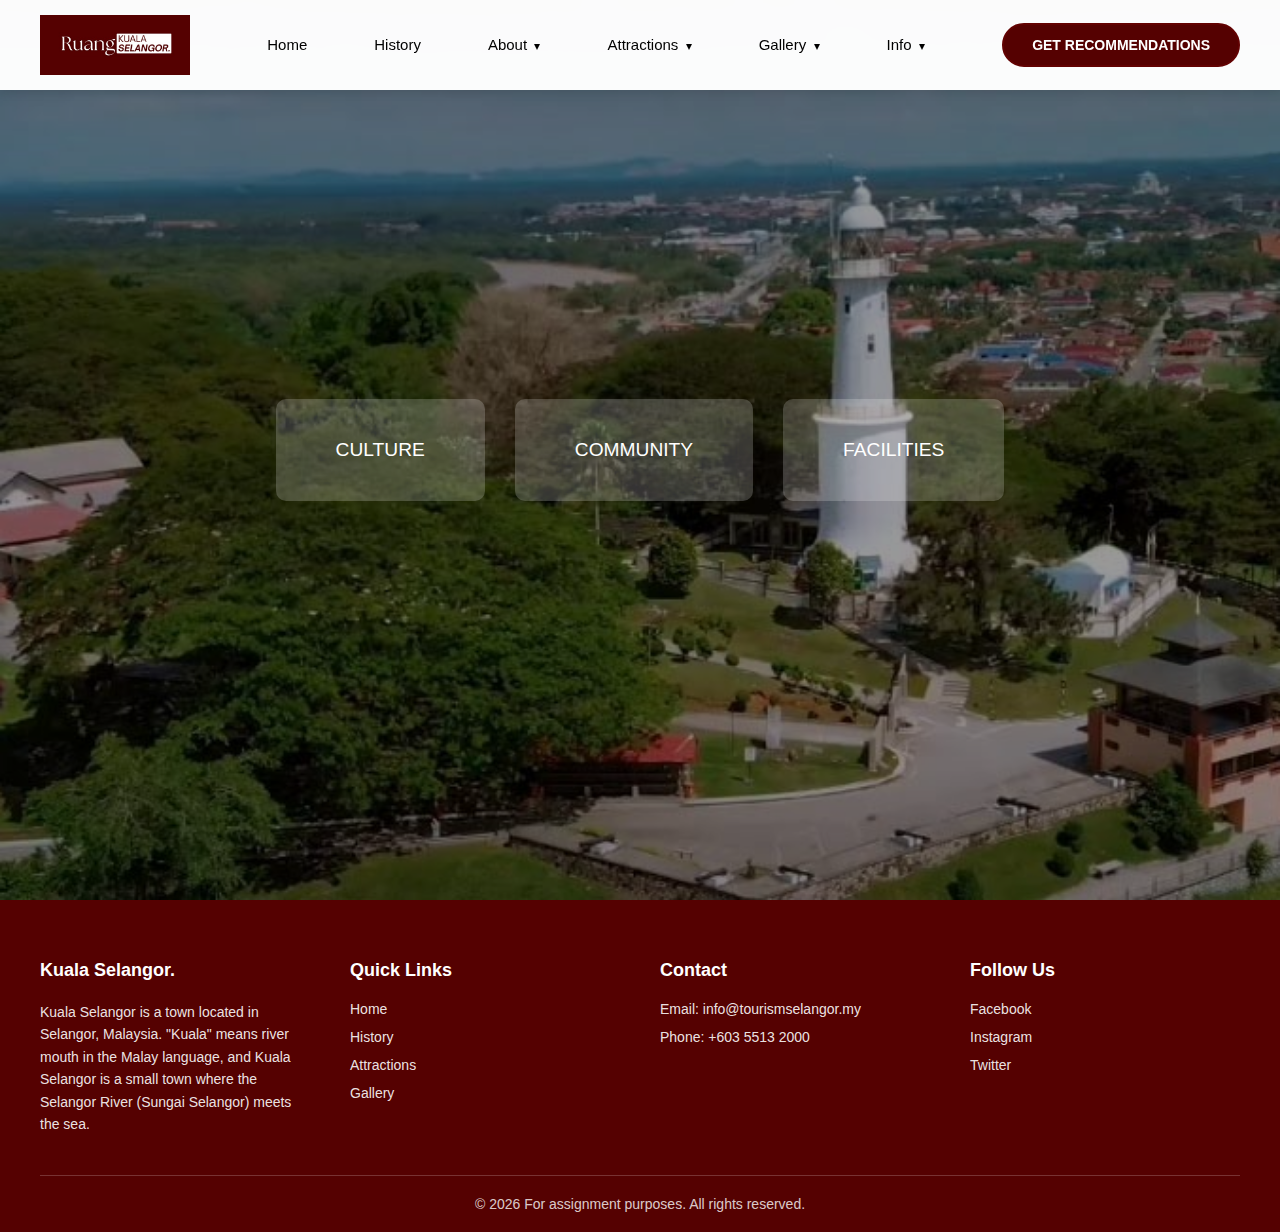
<file: about.html>
<!DOCTYPE html>
<html lang="en">
<head>
    <meta charset="UTF-8">
    <meta name="viewport" content="width=device-width, initial-scale=1.0">
    <title>KUALA SELANGOR</title>
    <link rel="shortcut icon" href="picture/logo.jpeg" type="image/x-icon">
    <link rel="stylesheet" href="style.css">
</head>
<body>
    <!-- Navigation -->
    <nav class="navbar">
        <div class="nav-container">
            <a href="index.html" class="logo">
                <img src="picture/logo1.jpeg" alt="Logo" class="logo-image">
            </a>
            
            <ul class="nav-menu">
                <li class="nav-item">
                    <a href="index.html" class="nav-link">Home</a>
                </li>
                <li class="nav-item">
                    <a href="history.html" class="nav-link">History</a>
                </li>
                <li class="nav-item dropdown">
                    <a href="about.html" class="nav-link dropdown-toggle">About</a>
                    <ul class="dropdown-menu">
                        <li><a href="culture.html">Culture</a></li>
                        <li><a href="community.html">Community</a></li>
                        <li><a href="facilities.html">Facilities</a></li>
                    </ul>
                </li>
                <li class="nav-item dropdown">
                    <a href="attractions.html" class="nav-link dropdown-toggle">Attractions</a>
                    <ul class="dropdown-menu">
                        <li><a href="food.html">Food</a></li>
                        <li><a href="place.html">Place</a></li>
                    </ul>
                </li>
                <li class="nav-item dropdown">
                    <a href="gallery.html" class="nav-link dropdown-toggle">Gallery</a>
                     <ul class="dropdown-menu">
                        <li><a href="gallery.html">Getting There</a></li>
                        <li><a href="gallery.html">Picture gallery</a></li>
                    </ul>      
                </li>
                <li class="nav-item dropdown">
                    <a href="info.html" class="nav-link dropdown-toggle">Info</a>
                    <ul class="dropdown-menu">
                        <li><a href="info.html">FAQ</a></li>
                        <li><a href="info.htm">Contact</a></li>
                        <li><a href="info.htm">Map</a></li>
                    </ul>
                </li>
            </ul>
            
           <a href="place.html">
            <button class="cta-button">GET RECOMMENDATIONS</button></a>
        </div>
    </nav>

    <!-- Hero Section with Background Image and Info Boxes -->
    <section class="hero">
        <div class="hero-overlay"></div>

        <div class="hero-content">
            <div class="scroll-indicator"></div>

            <!-- Info Boxes inside hero -->
            <div class="info-section">
                <a href="culture.html" class="info-box">CULTURE</a>
                <a href="community.html" class="info-box">COMMUNITY</a>
                <a href="facilities.html" class="info-box">FACILITIES</a>
            </div>
        </div>
    </section>



    
       <footer class="footer">
        <div class="footer-container">
            <div class="footer-content">
                <div class="footer-section">
                    <h3>Kuala Selangor.</h3>
                    <p>Kuala Selangor is a town located in Selangor, Malaysia. 
                "Kuala" means river mouth in the Malay language, and 
                Kuala Selangor is a small town where the Selangor River (Sungai Selangor) meets the sea. </p>
                </div>
                <div class="footer-section">
                    <h3>Quick Links</h3>
                    <ul>
                        <li><a href="index.html">Home</a></li>
                        <li><a href="history.html">History</a></li>
                        <li><a href="attractions.html">Attractions</a></li>
                        <li><a href="gallery.html">Gallery</a></li>
                    </ul>
                </div>
                <div class="footer-section">
                    <h3>Contact</h3>
                    <ul>
                        <li><a href="info@tourismselangor.my">Email: info@tourismselangor.my</a></li>
                        <li>Phone: +603 5513 2000</li>
                    </ul>
                </div>
                <div class="footer-section">
                    <h3>Follow Us</h3>
                    <div class="social-links">
                        <a href="https://www.facebook.com/TourismSelangor">Facebook</a>
                        <a href="https://www.instagram.com/discoverselangor/">Instagram</a>
                        <a href="https://x.com/TourismSelangor">Twitter</a>
                    </div>
                </div>
            </div>
            <div class="footer-bottom">
                <p>&copy; 2026 For assignment purposes. All rights reserved.</p>
            </div>
        </div>
    </footer>

    <script src="home.js"></script>
</body>
</html>
</file>
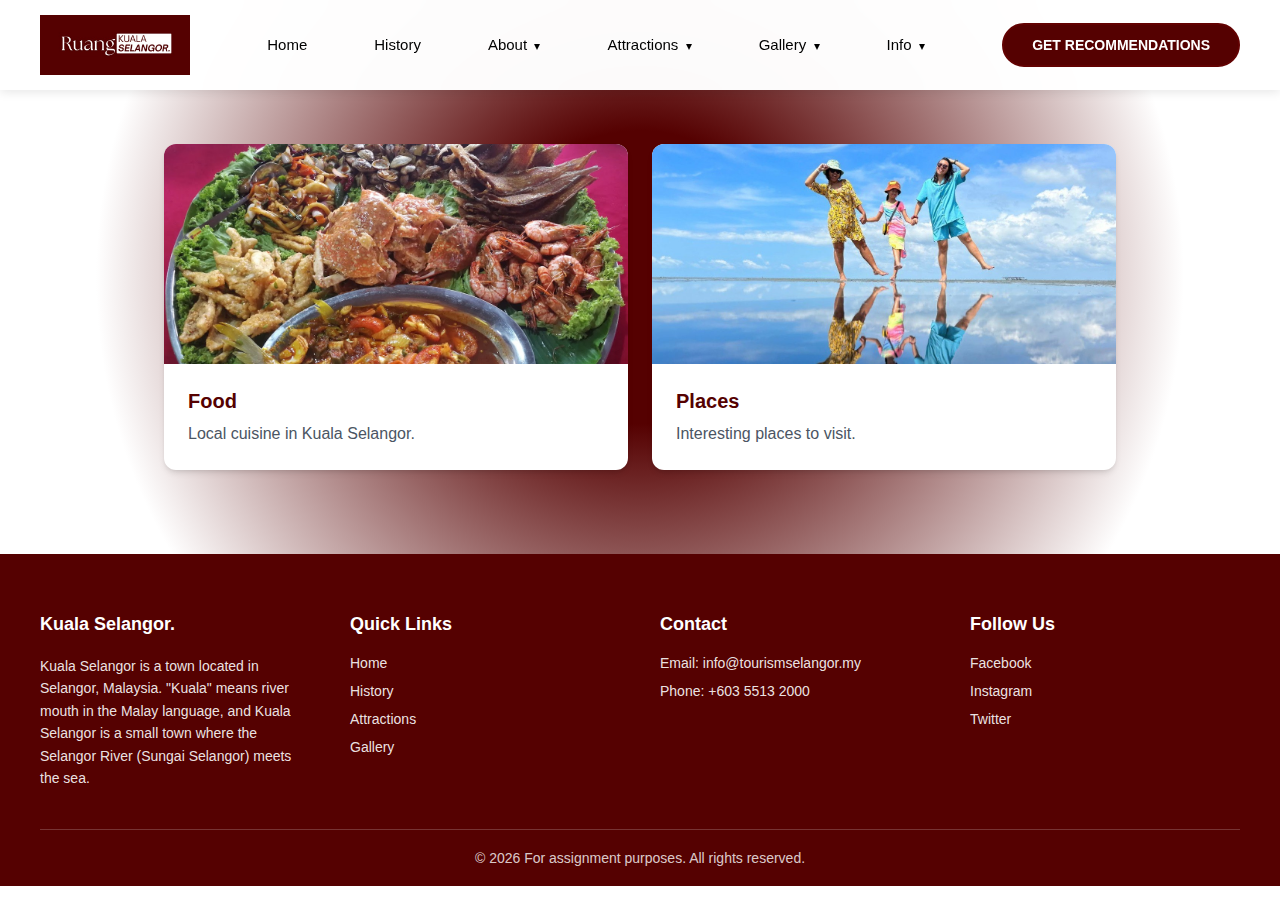
<file: attractions.html>
<!DOCTYPE html>
<html lang="en">
<head>
    <meta charset="UTF-8">
    <meta name="viewport" content="width=device-width, initial-scale=1.0">
    <title>KUALA SELANGOR</title>
    <link rel="shortcut icon" href="picture/logo.jpeg" type="image/x-icon">
    <link rel="stylesheet" href="style.css">
</head>
<body>
    <!-- Navigation -->
    <nav class="navbar">
        <div class="nav-container">
            <a href="webmaster.html" class="logo">
                <img src="picture/logo1.jpeg" alt="Logo" class="logo-image">
            </a>
            
            <ul class="nav-menu">
                <li class="nav-item">
                    <a href="index.html" class="nav-link">Home</a>
                </li>
                <li class="nav-item">
                    <a href="history.html" class="nav-link">History</a>
                </li>
                <li class="nav-item dropdown">
                    <a href="about.html" class="nav-link dropdown-toggle">About</a>
                    <ul class="dropdown-menu">
                        <li><a href="culture.html">Culture</a></li>
                        <li><a href="community.html">Community</a></li>
                        <li><a href="facilities.html">Facilities</a></li>
                    </ul>
                </li>
                <li class="nav-item dropdown">
                    <a href="attractions.html" class="nav-link dropdown-toggle">Attractions</a>
                    <ul class="dropdown-menu">
                        <li><a href="food.html">Food</a></li>
                        <li><a href="place.html">Place</a></li>
                    </ul>
                </li>
                <li class="nav-item dropdown">
                    <a href="gallery.html" class="nav-link dropdown-toggle">Gallery</a>
                     <ul class="dropdown-menu">
                        <li><a href="gallery.html">Getting There</a></li>
                        <li><a href="gallery.html">Picture gallery</a></li>
                    </ul>      
                </li>
                <li class="nav-item dropdown">
                    <a href="info.html" class="nav-link dropdown-toggle">Info</a>
                    <ul class="dropdown-menu">
                        <li><a href="info.html">FAQ</a></li>
                        <li><a href="info.htm">Map</a></li>
                        <li><a href="info.htm">Contact</a></li>
                    </ul>
                </li>
            </ul>
            
            <a href="place.html">
            <button class="cta-button">GET RECOMMENDATIONS</button></a>
        </div>
    </nav>

    <section class="attraction-section">
    <div class="cards-grid-container">
    
    <!-- Card 1 -->
    <article class="badge-card">
 
        <a href="food.html" class="badge-card-link">
       
            <!-- Image by Unsplash. Replace with your own. -->
            <img class="badge-card-image" src="picture/seafood.jpg" alt="seafood">
            <div class="badge-card-content">
                <h3 class="badge-card-title">Food</h3>
                <p class="badge-card-description">Local cuisine in Kuala Selangor.</p>
            </div>
        </a>
    </article>
    
    <!-- Card 2 -->
    <article class="badge-card">
        <a href="place.html" class="badge-card-link">
        
            <!-- Image by Unsplash. Replace with your own. -->
            <img class="badge-card-image" src="picture/sky mirror.jpg" alt="sky mirror">
             <div class="badge-card-content">
                <h3 class="badge-card-title">Places</h3>
                <p class="badge-card-description">Interesting places to visit.</p>
            </div>
        </a>
    </article>
</section>
    </div>

           <footer class="footer">
        <div class="footer-container">
            <div class="footer-content">
                <div class="footer-section">
                    <h3>Kuala Selangor.</h3>
                    <p>Kuala Selangor is a town located in Selangor, Malaysia. 
                "Kuala" means river mouth in the Malay language, and 
                Kuala Selangor is a small town where the Selangor River (Sungai Selangor) meets the sea. </p>
                </div>
                <div class="footer-section">
                    <h3>Quick Links</h3>
                    <ul>
                        <li><a href="index.html">Home</a></li>
                        <li><a href="history.html">History</a></li>
                        <li><a href="attractions.html">Attractions</a></li>
                        <li><a href="gallery.html">Gallery</a></li>
                    </ul>
                </div>
                <div class="footer-section">
                    <h3>Contact</h3>
                    <ul>
                        <li><a href="info@tourismselangor.my">Email: info@tourismselangor.my</a></li>
                        <li>Phone: +603 5513 2000</li>
                    </ul>
                </div>
                <div class="footer-section">
                    <h3>Follow Us</h3>
                    <div class="social-links">
                        <a href="https://www.facebook.com/TourismSelangor">Facebook</a>
                        <a href="https://www.instagram.com/discoverselangor/">Instagram</a>
                        <a href="https://x.com/TourismSelangor">Twitter</a>
                    </div>
                </div>
            </div>
            <div class="footer-bottom">
                <p>&copy; 2026 For assignment purposes. All rights reserved.</p>
            </div>
        </div>
    </footer>

    <script src="home.js"></script>
</body>
</html>
</file>
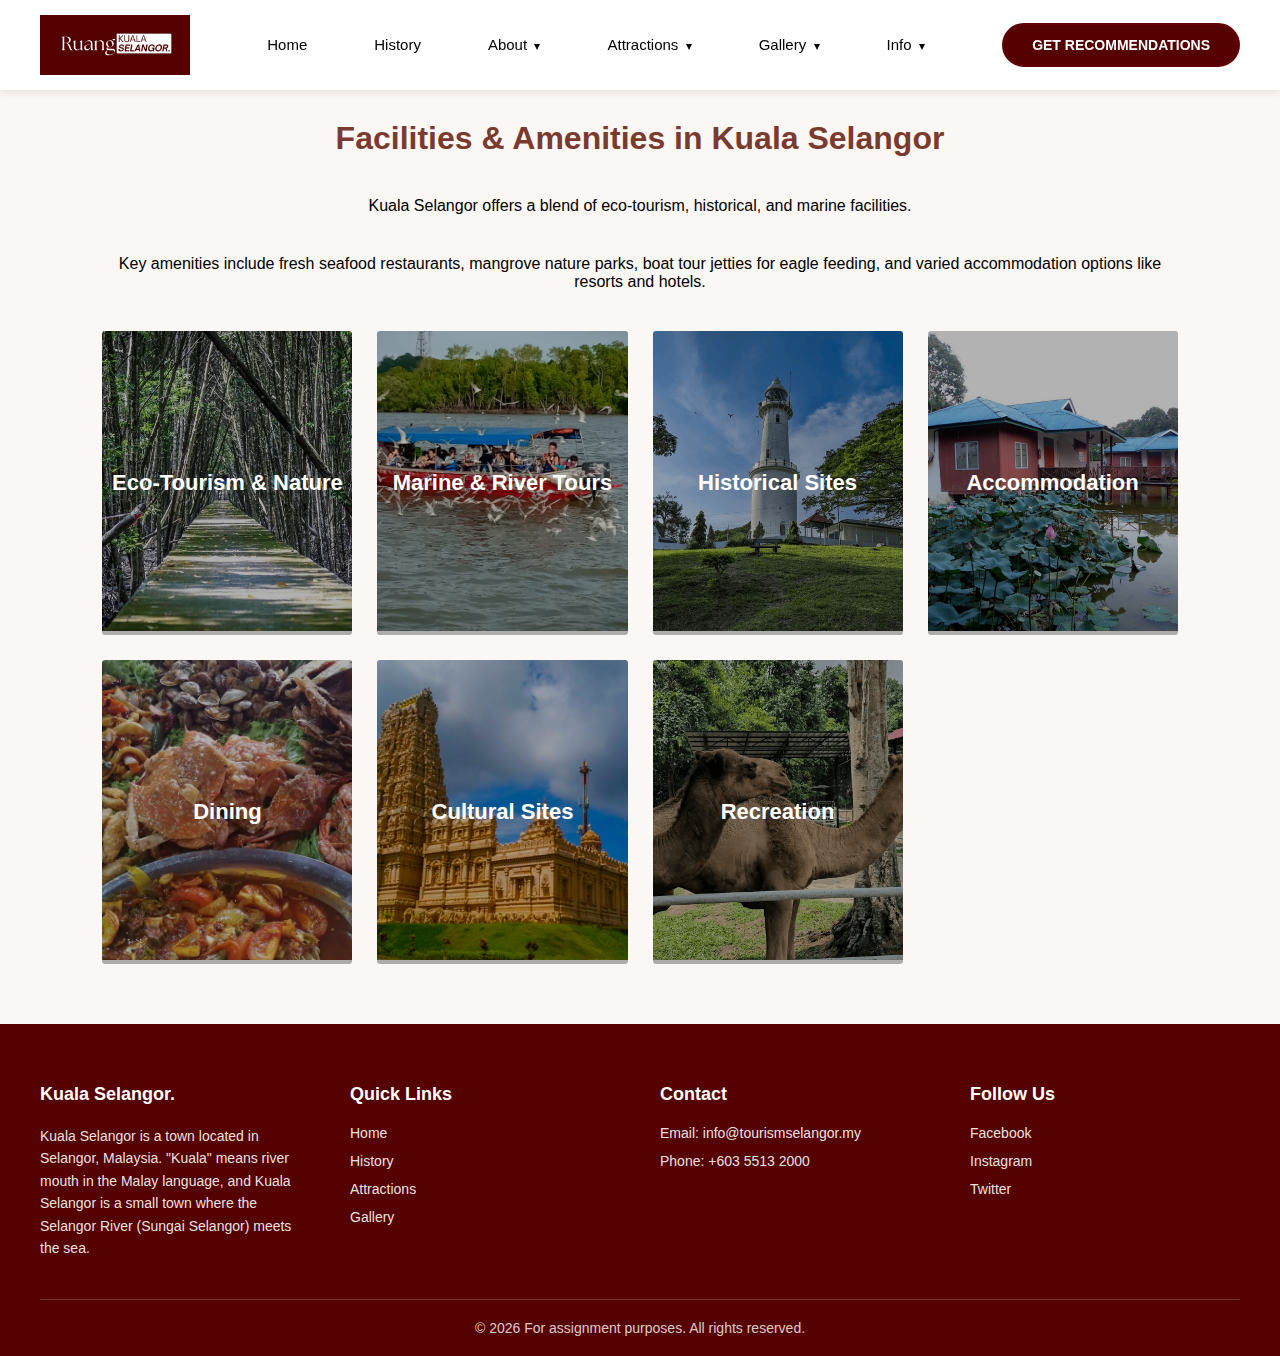
<file: facilities.html>
<!DOCTYPE html>
<html lang="en">
<head>
    <meta charset="UTF-8">
    <meta name="viewport" content="width=device-width, initial-scale=1.0">
    <title>KUALA SELANGOR</title>
    <link rel="shortcut icon" href="picture/logo.jpeg" type="image/x-icon">
    <link rel="stylesheet" href="style.css">
</head>
<body>

    <!-- Navigation -->
    <nav class="navbar">
        <div class="nav-container">
            <a href="webmaster.html" class="logo">
                <img src="picture/logo1.jpeg" alt="Logo" class="logo-image">
            </a>
            
            <ul class="nav-menu">
                <li class="nav-item">
                    <a href="index.html" class="nav-link">Home</a>
                </li>
                <li class="nav-item">
                    <a href="history.html" class="nav-link">History</a>
                </li>
                <li class="nav-item dropdown">
                    <a href="about.html" class="nav-link dropdown-toggle">About</a>
                    <ul class="dropdown-menu">
                        <li><a href="culture.html">Culture</a></li>
                        <li><a href="community.html">Community</a></li>
                        <li><a href="facilities.html">Facilities</a></li>
                    </ul>
                </li>
                <li class="nav-item dropdown">
                    <a href="attractions.html" class="nav-link dropdown-toggle">Attractions</a>
                    <ul class="dropdown-menu">
                        <li><a href="food.html">Food</a></li>
                        <li><a href="place.html">Place</a></li>
                    </ul>
                </li>
                <li class="nav-item dropdown">
                    <a href="gallery.html" class="nav-link dropdown-toggle">Gallery</a>
                    <ul class="dropdown-menu">
                        <li><a href="gallery.html">Getting There</a></li>
                        <li><a href="gallery.html">Picture gallery</a></li>
                    </ul>      
                </li>
                <li class="nav-item dropdown">
                    <a href="info.html" class="nav-link dropdown-toggle">Info</a>
                    <ul class="dropdown-menu">
                        <li><a href="info.html">FAQ</a></li>
                        <li><a href="info.htm">Contact</a></li>
                        <li><a href="info.htm">Map</a></li>
                    </ul>
                </li>
            </ul>
            
            <a href="place.html">
            <button class="cta-button">GET RECOMMENDATIONS</button></a>
        </div>
    </nav>

    <!-- Facilities Section -->
    <section class="facilities">
        <h1>Facilities & Amenities in Kuala Selangor</h1>
        <p>Kuala Selangor offers a blend of eco-tourism, historical, and marine facilities.</p>
        <p>Key amenities include fresh seafood restaurants, mangrove nature parks, boat tour jetties for eagle feeding, and varied accommodation options like resorts and hotels.</p>

        <div class="facility-grid">

            <div class="facility-card" onclick="openModal('eco')">
                <img src="picture/eco.png" alt="Eco-Tourism & Nature">
                <div class="overlay"><h2>Eco-Tourism & Nature</h2></div>
            </div>

            <div class="facility-card" onclick="openModal('marine')">
                <img src="picture/marine.png" alt="Marine & River Tours">
                <div class="overlay"><h2>Marine & River Tours</h2></div>
            </div>

            <div class="facility-card" onclick="openModal('history')">
                <img src="picture/history.png" alt="Historical Sites">
                <div class="overlay"><h2>Historical Sites</h2></div>
            </div>

            <div class="facility-card" onclick="openModal('stay')">
                <img src="picture/hotel.jpg" alt="Accommodation">
                <div class="overlay"><h2>Accommodation</h2></div>
            </div>

            <div class="facility-card" onclick="openModal('food')">
                <img src="picture/seafood.jpg" alt="Dining">
                <div class="overlay"><h2>Dining</h2></div>
            </div>

            <div class="facility-card" onclick="openModal('culture')">
                <img src="picture/temple.jpg" alt="Cultural Sites">
                <div class="overlay"><h2>Cultural Sites</h2></div>
            </div>

            <div class="facility-card" onclick="openModal('recreation')">
                <img src="picture/recreation.png" alt="Recreation">
                <div class="overlay"><h2>Recreation</h2></div>
            </div>

        </div>
    </section>

    <!-- Modal -->
    <div id="facilityModal" class="modal">
        <div class="modal-content">
            <span class="close" onclick="closeModal()">&times;</span>
            <div id="modalBody"></div>
        </div>
    </div>

    <!-- Footer -->
        <footer class="footer">
        <div class="footer-container">
            <div class="footer-content">
                <div class="footer-section">
                    <h3>Kuala Selangor.</h3>
                    <p>Kuala Selangor is a town located in Selangor, Malaysia. 
                "Kuala" means river mouth in the Malay language, and 
                Kuala Selangor is a small town where the Selangor River (Sungai Selangor) meets the sea. </p>
                </div>
                <div class="footer-section">
                    <h3>Quick Links</h3>
                    <ul>
                        <li><a href="index.html">Home</a></li>
                        <li><a href="history.html">History</a></li>
                        <li><a href="attractions.html">Attractions</a></li>
                        <li><a href="gallery.html">Gallery</a></li>
                    </ul>
                </div>
                <div class="footer-section">
                    <h3>Contact</h3>
                    <ul>
                        <li><a href="info@tourismselangor.my">Email: info@tourismselangor.my</a></li>
                        <li>Phone: +603 5513 2000</li>
                    </ul>
                </div>
                <div class="footer-section">
                    <h3>Follow Us</h3>
                    <div class="social-links">
                        <a href="https://www.facebook.com/TourismSelangor">Facebook</a>
                        <a href="https://www.instagram.com/discoverselangor/">Instagram</a>
                        <a href="https://x.com/TourismSelangor">Twitter</a>
                    </div>
                </div>
            </div>
            <div class="footer-bottom">
                <p>&copy; 2026 For assignment purposes. All rights reserved.</p>
            </div>
        </div>
    </footer>
    
    <script src="home.js"></script>
    <script src="facilities.js"></script>

</body>
</html>
</file>
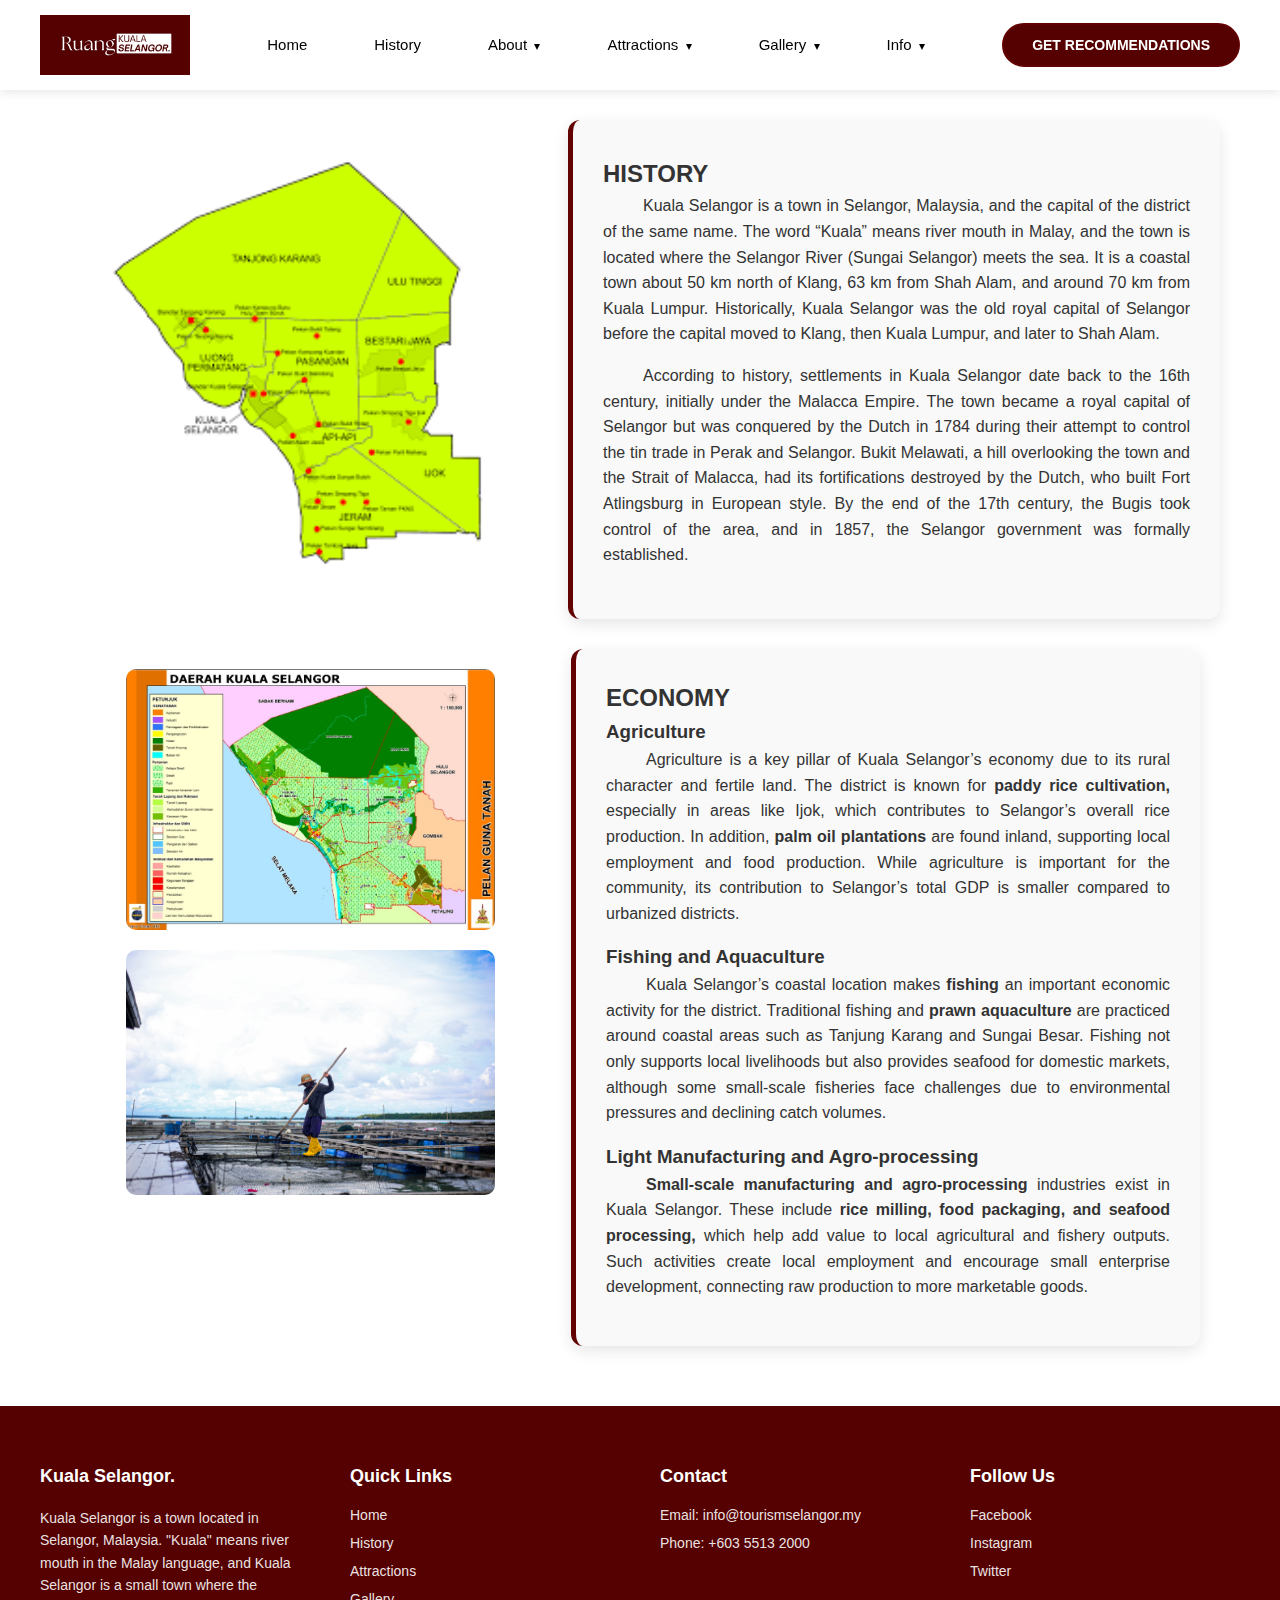
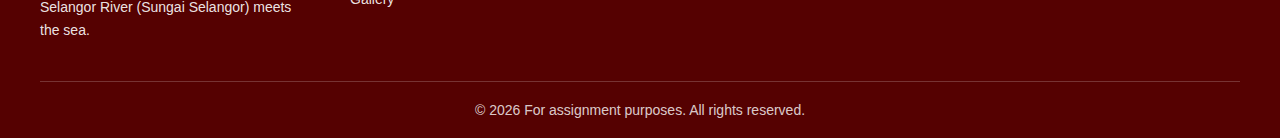
<file: history.html>
<!DOCTYPE html>
<html lang="en">
<head>
    <meta charset="UTF-8">
    <meta name="viewport" content="width=device-width, initial-scale=1.0">
    <title>KUALA SELANGOR</title>
    <link rel="shortcut icon" href="picture/logo.jpeg" type="image/x-icon">
    <link rel="stylesheet" href="style.css">
</head>
<body>
    <!-- Navigation -->
    <nav class="navbar">
        <div class="nav-container">
            <a href="webmaster.html" class="logo">
                <img src="picture/logo1.jpeg" alt="Logo" class="logo-image">
            </a>
            
            <ul class="nav-menu">
                <li class="nav-item">
                    <a href="index.html" class="nav-link">Home</a>
                </li>
                <li class="nav-item">
                    <a href="history.html" class="nav-link">History</a>
                </li>
                <li class="nav-item dropdown">
                    <a href="about.html" class="nav-link dropdown-toggle">About</a>
                    <ul class="dropdown-menu">
                        <li><a href="culture.html">Culture</a></li>
                        <li><a href="community.html">Community</a></li>
                        <li><a href="facilities.html">Facilities</a></li>
                    </ul>
                </li>
                <li class="nav-item dropdown">
                    <a href="attractions.html" class="nav-link dropdown-toggle">Attractions</a>
                    <ul class="dropdown-menu">
                        <li><a href="food.html">Food</a></li>
                        <li><a href="place.html">Place</a></li>
                    </ul>
                </li>
                <li class="nav-item dropdown">
                    <a href="gallery.html" class="nav-link dropdown-toggle">Gallery</a>
                     <ul class="dropdown-menu">
                        <li><a href="gallery.html">Getting There</a></li>
                        <li><a href="gallery.html">Picture gallery</a></li>
                    </ul>      
                </li>
                <li class="nav-item dropdown">
                    <a href="info.html" class="nav-link dropdown-toggle">Info</a>
                    <ul class="dropdown-menu">
                        <li><a href="info.html">FAQ</a></li>
                        <li><a href="info.htm">Map</a></li>
                        <li><a href="info.htm">Contact</a></li>
                    </ul>
                </li>
            </ul>
            
            <a href="place.html">
            <button class="cta-button">GET RECOMMENDATIONS</button></a>
        </div>
    </nav>

    <!-- Content Section with White Background -->
    <section class="content-section">
        <div class="content-container">
            <div class="left-column">
                <img src="picture/historyimage1.png" alt="Map" class="content-image">
            </div>
        <div class="right-column">
            <h2>HISTORY</h2>
            <p>
            Kuala Selangor is a town in Selangor, Malaysia, and the capital of the district of the same name. The word “Kuala” means river mouth in Malay, and the town is located where the Selangor River (Sungai Selangor) meets the sea. It is a coastal town about 50 km north of Klang, 63 km from Shah Alam, and around 70 km from Kuala Lumpur. Historically, Kuala Selangor was the old royal capital of Selangor before the capital moved to Klang, then Kuala Lumpur, and later to Shah Alam.
            </p>
            <p>
            According to history, settlements in Kuala Selangor date back to the 16th century, initially under the Malacca Empire. The town became a royal capital of Selangor but was conquered by the Dutch in 1784 during their attempt to control the tin trade in Perak and Selangor. Bukit Melawati, a hill overlooking the town and the Strait of Malacca, had its fortifications destroyed by the Dutch, who built Fort Atlingsburg in European style. By the end of the 17th century, the Bugis took control of the area, and in 1857, the Selangor government was formally established.
            </p>
        </div>
        <div class="content-container">
            <div class="left-column">
                <img src="picture/historyimage2.jpg" alt="Map" class="content-image">
                <img src="picture/historyimage3.jpg" alt="Map" class="content-image">
            </div>
        <div class="right-column">
            <h2>ECONOMY</h2>
            <h3>Agriculture</h3>
            <p>
            Agriculture is a key pillar of Kuala Selangor’s economy due to its rural character and fertile land. The district is known for <b>paddy rice cultivation,</b> especially in areas like Ijok, which contributes to Selangor’s overall rice production. In addition, <b>palm oil plantations</b> are found inland, supporting local employment and food production. While agriculture is important for the community, its contribution to Selangor’s total GDP is smaller compared to urbanized districts.
            </p>
            <h3>Fishing and Aquaculture</h3>
            <p>
            Kuala Selangor’s coastal location makes <b>fishing</b> an important economic activity for the district. Traditional fishing and <b>prawn aquaculture</b> are practiced around coastal areas such as Tanjung Karang and Sungai Besar. Fishing not only supports local livelihoods but also provides seafood for domestic markets, although some small-scale fisheries face challenges due to environmental pressures and declining catch volumes.
            </p>
            <h3>Light Manufacturing and Agro-processing</h3>
            <p>
                <b>Small-scale manufacturing and agro-processing</b> industries exist in Kuala Selangor. These include <b>rice milling, food packaging, and seafood processing,</b> which help add value to local agricultural and fishery outputs. Such activities create local employment and encourage small enterprise development, connecting raw production to more marketable goods.
            </p>
        </div>
    </section>

       <footer class="footer">
        <div class="footer-container">
            <div class="footer-content">
                <div class="footer-section">
                    <h3>Kuala Selangor.</h3>
                    <p>Kuala Selangor is a town located in Selangor, Malaysia. 
                "Kuala" means river mouth in the Malay language, and 
                Kuala Selangor is a small town where the Selangor River (Sungai Selangor) meets the sea. </p>
                </div>
                <div class="footer-section">
                    <h3>Quick Links</h3>
                    <ul>
                        <li><a href="index.html">Home</a></li>
                        <li><a href="history.html">History</a></li>
                        <li><a href="attractions.html">Attractions</a></li>
                        <li><a href="gallery.html">Gallery</a></li>
                    </ul>
                </div>
                <div class="footer-section">
                    <h3>Contact</h3>
                    <ul>
                        <li><a href="info@tourismselangor.my">Email: info@tourismselangor.my</a></li>
                        <li>Phone: +603 5513 2000</li>
                    </ul>
                </div>
                <div class="footer-section">
                    <h3>Follow Us</h3>
                    <div class="social-links">
                        <a href="https://www.facebook.com/TourismSelangor">Facebook</a>
                        <a href="https://www.instagram.com/discoverselangor/">Instagram</a>
                        <a href="https://x.com/TourismSelangor">Twitter</a>
                    </div>
                </div>
            </div>
            <div class="footer-bottom">
                <p>&copy; 2026 For assignment purposes. All rights reserved.</p>
            </div>
        </div>
    </footer>
    
    <script src="home.js"></script>
</body>
</html>
</file>
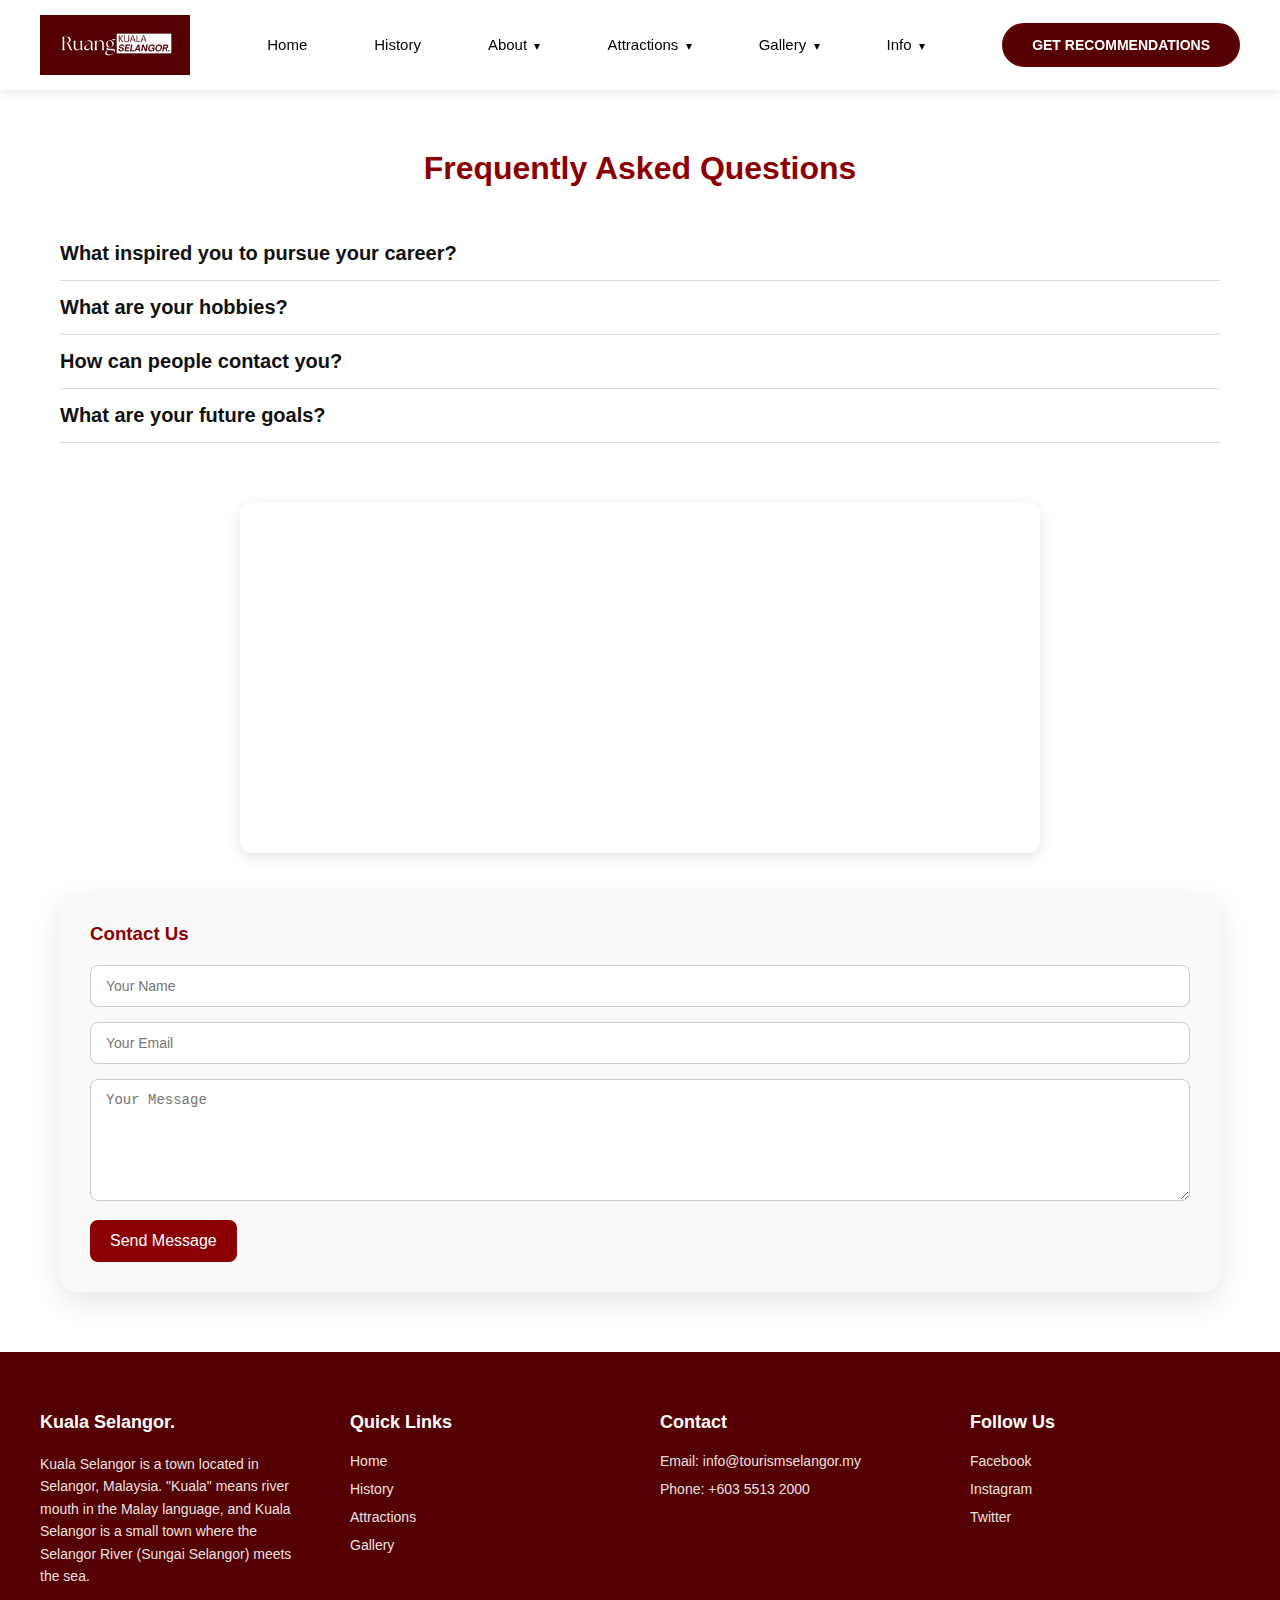
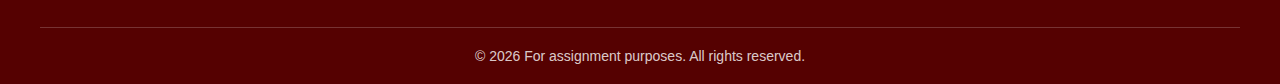
<file: info.html>
<!DOCTYPE html>
<html lang="en">
<head>
    <meta charset="UTF-8">
    <meta name="viewport" content="width=device-width, initial-scale=1.0">
    <title>Info - Kuala Selangor</title>
    <link rel="shortcut icon" href="picture/logo.jpeg" type="image/x-icon">
    <link rel="stylesheet" href="style.css">
</head>
<body>

    <nav class="navbar">
        <div class="nav-container">
            <a href="webmaster.html" class="logo">
                <img src="picture/logo1.jpeg" alt="Logo" class="logo-image">
            </a>
            <ul class="nav-menu">
                <li class="nav-item"><a href="index.html" class="nav-link">Home</a></li>
                <li class="nav-item"><a href="history.html" class="nav-link">History</a></li>
                <li class="nav-item dropdown">
                    <a href="about.html" class="nav-link dropdown-toggle">About</a>
                    <ul class="dropdown-menu">
                        <li><a href="culture.html">Culture</a></li>
                        <li><a href="community.html">Community</a></li>
                        <li><a href="facilities.html">Facilities</a></li>
                    </ul>
                </li>
                <li class="nav-item dropdown">
                    <a href="attractions.html" class="nav-link dropdown-toggle">Attractions</a>
                    <ul class="dropdown-menu">
                        <li><a href="food.html">Food</a></li>
                        <li><a href="place.html">Place</a></li>
                    </ul>
                </li>
                <li class="nav-item dropdown">
                    <a href="gallery.html" class="nav-link dropdown-toggle">Gallery</a>
                     <ul class="dropdown-menu">
                        <li><a href="gallery.html">Getting There</a></li>
                        <li><a href="gallery.html">Picture gallery</a></li>
                    </ul>      
                </li>
                <li class="nav-item dropdown">
                    <a href="info.html" class="nav-link dropdown-toggle">Info</a>
                    <ul class="dropdown-menu">
                        <li><a href="#faq">FAQ</a></li>
                        <li><a href="#map">Map</a></li>
                        <li><a href="#contact">Contact</a></li>
                    </ul>
                </li>
            </ul>
            <button class="cta-button">GET RECOMMENDATIONS</button>
        </div>
    </nav>

    <main class="info">
        <section class="faq-section" id="faq">
            <h2>Frequently Asked Questions</h2>
            <div class="faq-item">
                <h3>What inspired you to pursue your career?</h3>
                <p>Growing up in Kuala Selangor, I was inspired by the community and nature. My passion for technology and problem solving guided my career path.</p>
            </div>
            <div class="faq-item">
                <h3>What are your hobbies?</h3>
                <p>I enjoy photography, painting, hiking, and exploring local culture.</p>
            </div>
            <div class="faq-item">
                <h3>How can people contact you?</h3>
                <p>You can reach me via email or using the contact form provided on this page.</p>
            </div>
            <div class="faq-item">
                <h3>What are your future goals?</h3>
                <p>I aim to expand my skills in technology and continue contributing to my community in meaningful ways.</p>
            </div>
        </section>

        <section class="contact-map-section" id="map">
            <div class="map-container">
                <iframe 
                    src="https://www.google.com/maps/embed?pb=!1m18!1m12!1m3!1d15931.3263725547!2d101.2415844!3d3.3424169!2m3!1f0!2f0!3f0!3m2!1i1024!2i768!4f13.1!3m3!1m2!1s0x31cc0469b897996b%3A0xe2130e92f254924!2sKuala%20Selangor%2C%20Selangor!5e0!3m2!1sen!2smy!4v1700000000000" 
                    allowfullscreen="" 
                    loading="lazy">
                </iframe>
            </div>
            <div class="contact-form-container" id="contact">
                <h3>Contact Us</h3>
                <form id="infoContactForm">
                    <input type="text" name="name" placeholder="Your Name" required>
                    <input type="email" name="email" placeholder="Your Email" required>
                    <textarea name="message" placeholder="Your Message" rows="6" required></textarea>
                    <button type="submit">Send Message</button>
                </form>
            </div>
        </section>
    </main>

    <footer class="footer">
        <div class="footer-container">
            <div class="footer-content">
                <div class="footer-section">
                    <h3>Kuala Selangor.</h3>
                    <p>Kuala Selangor is a town located in Selangor, Malaysia. 
                "Kuala" means river mouth in the Malay language, and 
                Kuala Selangor is a small town where the Selangor River (Sungai Selangor) meets the sea. </p>
                </div>
                <div class="footer-section">
                    <h3>Quick Links</h3>
                    <ul>
                        <li><a href="index.html">Home</a></li>
                        <li><a href="history.html">History</a></li>
                        <li><a href="attractions.html">Attractions</a></li>
                        <li><a href="gallery.html">Gallery</a></li>
                    </ul>
                </div>
                <div class="footer-section">
                    <h3>Contact</h3>
                    <ul>
                        <li><a href="info@tourismselangor.my">Email: info@tourismselangor.my</a></li>
                        <li>Phone: +603 5513 2000</li>
                    </ul>
                </div>
                <div class="footer-section">
                    <h3>Follow Us</h3>
                    <div class="social-links">
                        <a href="https://www.facebook.com/TourismSelangor">Facebook</a>
                        <a href="https://www.instagram.com/discoverselangor/">Instagram</a>
                        <a href="https://x.com/TourismSelangor">Twitter</a>
                    </div>
                </div>
            </div>
            <div class="footer-bottom">
                <p>&copy; 2026 For assignment purposes. All rights reserved.</p>
            </div>
        </div>
    </footer>

    <script src="info.js"></script>
</body>
</html>
</file>
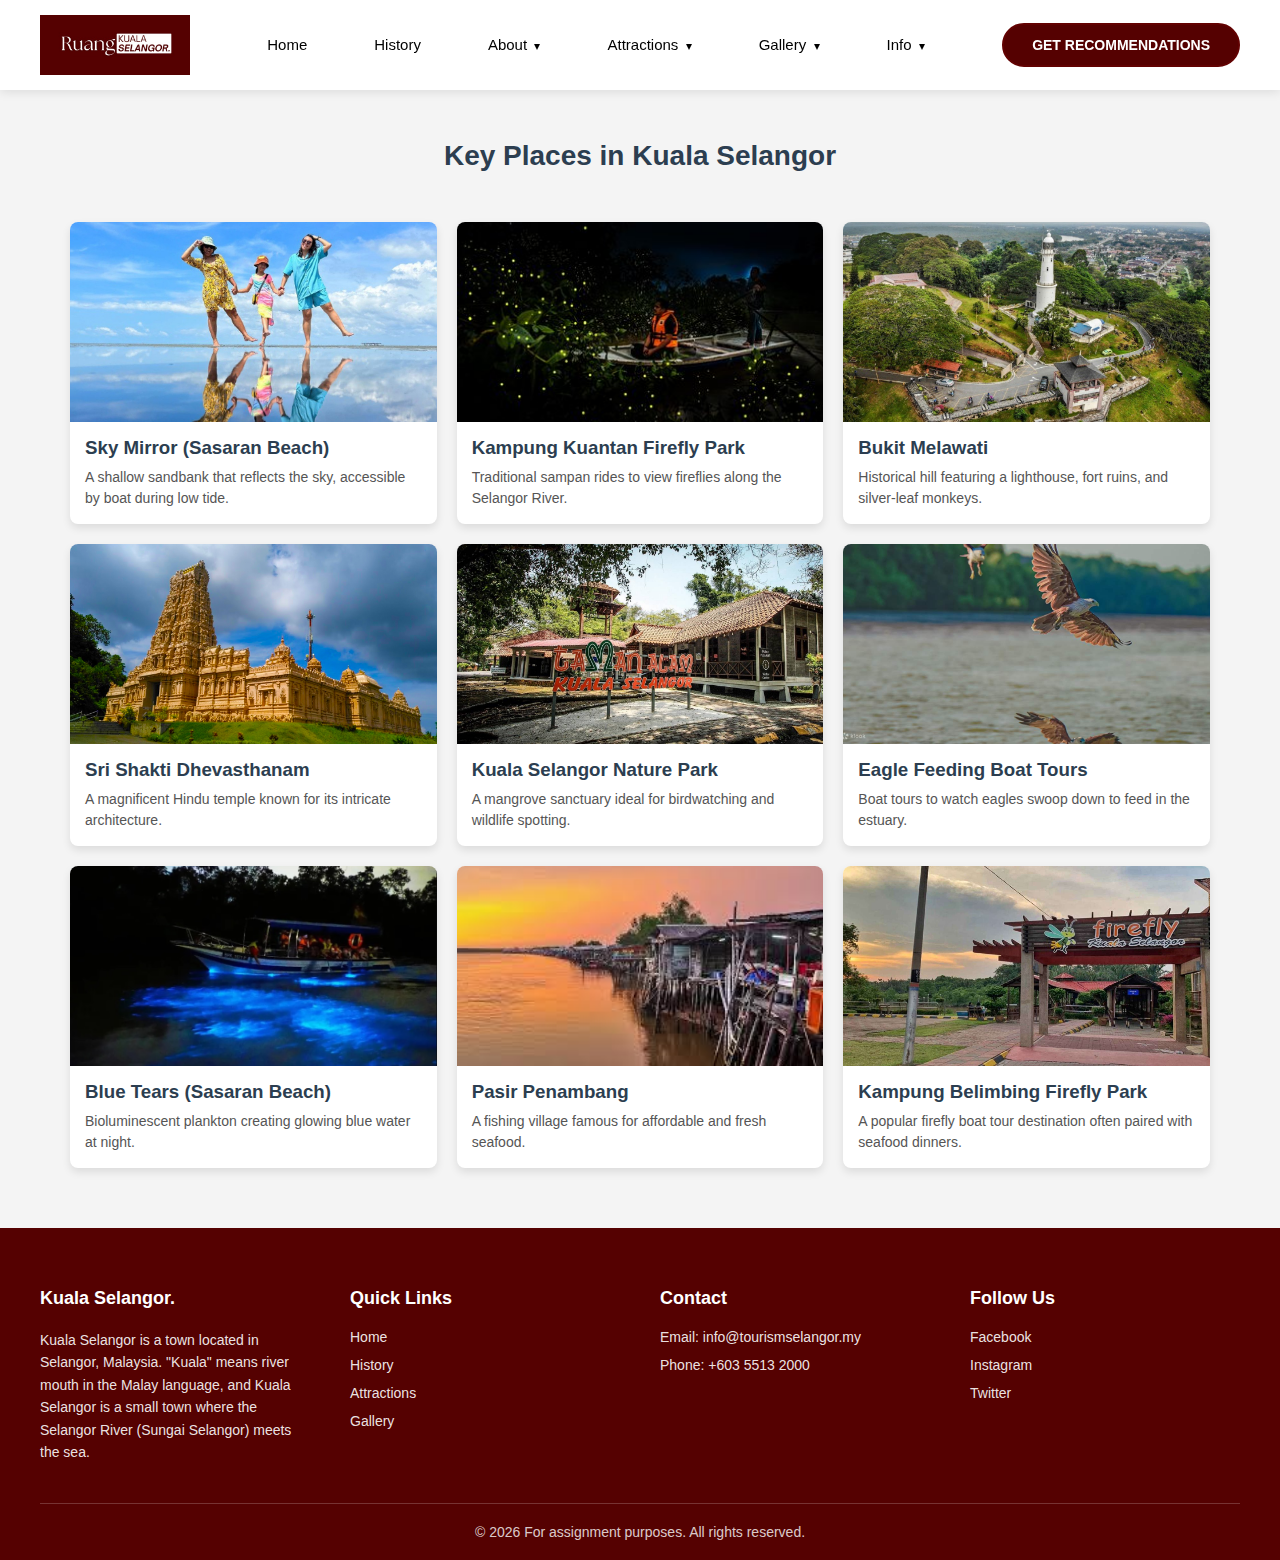
<file: place.html>
<!DOCTYPE html>
<html lang="en">
<head>
    <meta charset="UTF-8">
    <title>Kuala Selangor Attractions</title>
    <link rel="shortcut icon" href="picture/logo.jpeg" type="image/x-icon">
    
    <link rel="stylesheet" href="style.css">
</head>

<body>
    
    <div class="place">

    <nav class="navbar">
        <div class="nav-container">
            <a href="webmaster.html" class="logo">
                <img src="picture/logo1.jpeg" alt="Logo" class="logo-image">
            </a>
            
            <ul class="nav-menu">
                <li class="nav-item">
                    <a href="index.html" class="nav-link">Home</a>
                </li>
                <li class="nav-item">
                    <a href="history.html" class="nav-link">History</a>
                </li>
                <li class="nav-item dropdown">
                    <a href="about.html" class="nav-link dropdown-toggle">About</a>
                    <ul class="dropdown-menu">
                        <li><a href="culture.html">Culture</a></li>
                        <li><a href="community.html">Community</a></li>
                        <li><a href="facilities.html">Facilities</a></li>
                    </ul>
                </li>
                <li class="nav-item dropdown">
                    <a href="attractions.html" class="nav-link dropdown-toggle">Attractions</a>
                    <ul class="dropdown-menu">
                        <li><a href="food.html">Food</a></li>
                        <li><a href="place.html">Place</a></li>
                    </ul>
                </li>
                <li class="nav-item dropdown">
                    <a href="gallery.html" class="nav-link dropdown-toggle">Gallery</a>
                     <ul class="dropdown-menu">
                        <li><a href="gallery.html">Getting There</a></li>
                        <li><a href="gallery.html">Picture gallery</a></li>
                    </ul>      
                </li>
                <li class="nav-item dropdown">
                    <a href="info.html" class="nav-link dropdown-toggle">Info</a>
                    <ul class="dropdown-menu">
                        <li><a href="info.html">FAQ</a></li>
                        <li><a href="info.htm">Contact</a></li>
                        <li><a href="info.htm">Map</a></li>
                    </ul>
                </li>
            </ul>
            
            <a href="place.html">
            <button class="cta-button">GET RECOMMENDATIONS</button></a>
        </div>
    </nav>

    <h1>Key Places in Kuala Selangor</h1>

    <div class="attraction-container">

        <div class="attraction" onclick="openModal('picture/sky mirror.jpg')">
            <img src="picture/sky mirror.jpg" alt="Sky Mirror">
            <div class="info">
                <h3>Sky Mirror (Sasaran Beach)</h3>
                <p>A shallow sandbank that reflects the sky, accessible by boat during low tide.</p>
            </div>
        </div>

        <div class="attraction" onclick="openModal('picture/firefly.jpg')">
            <img src="picture/firefly.jpg" alt="Kampung Kuantan Firefly Park">
            <div class="info">
                <h3>Kampung Kuantan Firefly Park</h3>
                <p>Traditional sampan rides to view fireflies along the Selangor River.</p>
            </div>
        </div>

        <div class="attraction" onclick="openModal('picture/melawati.jpg')">
            <img src="picture/melawati.jpg" alt="Bukit Melawati">
            <div class="info">
                <h3>Bukit Melawati</h3>
                <p>Historical hill featuring a lighthouse, fort ruins, and silver-leaf monkeys.</p>
            </div>
        </div>

        <div class="attraction" onclick="openModal('picture/temple.jpg')">
            <img src="picture/temple.jpg" alt="Sri Shakti Temple">
            <div class="info">
                <h3>Sri Shakti Dhevasthanam</h3>
                <p>A magnificent Hindu temple known for its intricate architecture.</p>
            </div>
        </div>

        <div class="attraction" onclick="openModal('picture/nature_park.jpg')">
            <img src="picture/nature_park.jpg" alt="Kuala Selangor Nature Park">
            <div class="info">
                <h3>Kuala Selangor Nature Park</h3>
                <p>A mangrove sanctuary ideal for birdwatching and wildlife spotting.</p>
            </div>
        </div>

        <div class="attraction" onclick="openModal('picture/eagle.jpg')">
            <img src="picture/eagle.jpg" alt="Eagle Feeding">
            <div class="info">
                <h3>Eagle Feeding Boat Tours</h3>
                <p>Boat tours to watch eagles swoop down to feed in the estuary.</p>
            </div>
        </div>

        <div class="attraction" onclick="openModal('picture/blue_tears.jpg')">
            <img src="picture/blue_tears.jpg" alt="Blue Tears">
            <div class="info">
                <h3>Blue Tears (Sasaran Beach)</h3>
                <p>Bioluminescent plankton creating glowing blue water at night.</p>
            </div>
        </div>

        <div class="attraction" onclick="openModal('picture/pasir.jpg')">
            <img src="picture/pasir.jpg" alt="Pasir Penambang">
            <div class="info">
                <h3>Pasir Penambang</h3>
                <p>A fishing village famous for affordable and fresh seafood.</p>
            </div>
        </div>

        <div class="attraction" onclick="openModal('picture/firefly_park.jpg')">
            <img src="picture/firefly_park.jpg" alt="Kampung Belimbing Firefly Park">
            <div class="info">
                <h3>Kampung Belimbing Firefly Park</h3>
                <p>A popular firefly boat tour destination often paired with seafood dinners.</p>
            </div>
        </div>

    </div>

    <div id="imageModal" class="modal">
        <div class="modal-content">
            <span class="close" onclick="closeModal()">&times;</span>
            <img id="modalImg" alt="Enlarged view">
        </div>
    </div>

        <footer class="footer">
        <div class="footer-container">
            <div class="footer-content">
                <div class="footer-section">
                    <h3>Kuala Selangor.</h3>
                    <p>Kuala Selangor is a town located in Selangor, Malaysia. 
                "Kuala" means river mouth in the Malay language, and 
                Kuala Selangor is a small town where the Selangor River (Sungai Selangor) meets the sea. </p>
                </div>
                <div class="footer-section">
                    <h3>Quick Links</h3>
                    <ul>
                        <li><a href="index.html">Home</a></li>
                        <li><a href="history.html">History</a></li>
                        <li><a href="attractions.html">Attractions</a></li>
                        <li><a href="gallery.html">Gallery</a></li>
                    </ul>
                </div>
                <div class="footer-section">
                    <h3>Contact</h3>
                    <ul>
                        <li><a href="info@tourismselangor.my">Email: info@tourismselangor.my</a></li>
                        <li>Phone: +603 5513 2000</li>
                    </ul>
                </div>
                <div class="footer-section">
                    <h3>Follow Us</h3>
                    <div class="social-links">
                        <a href="https://www.facebook.com/TourismSelangor">Facebook</a>
                        <a href="https://www.instagram.com/discoverselangor/">Instagram</a>
                        <a href="https://x.com/TourismSelangor">Twitter</a>
                    </div>
                </div>
            </div>
            <div class="footer-bottom">
                <p>&copy; 2026 For assignment purposes. All rights reserved.</p>
            </div>
        </div>
    </footer>

    <script src="home.js"></script>
    <script> 
        // place //

function openModal(imageSrc) {
    document.getElementById("imageModal").style.display = "block";
    document.getElementById("modalImg").src = imageSrc;
}

function closeModal() {
    document.getElementById("imageModal").style.display = "none";
}

// Optional: Close modal if user clicks outside the image
window.onclick = function(event) {
    let modal = document.getElementById("imageModal");
    if (event.target == modal) {
        modal.style.display = "none";
    }
}
    </script>

</body>
</html>
</file>
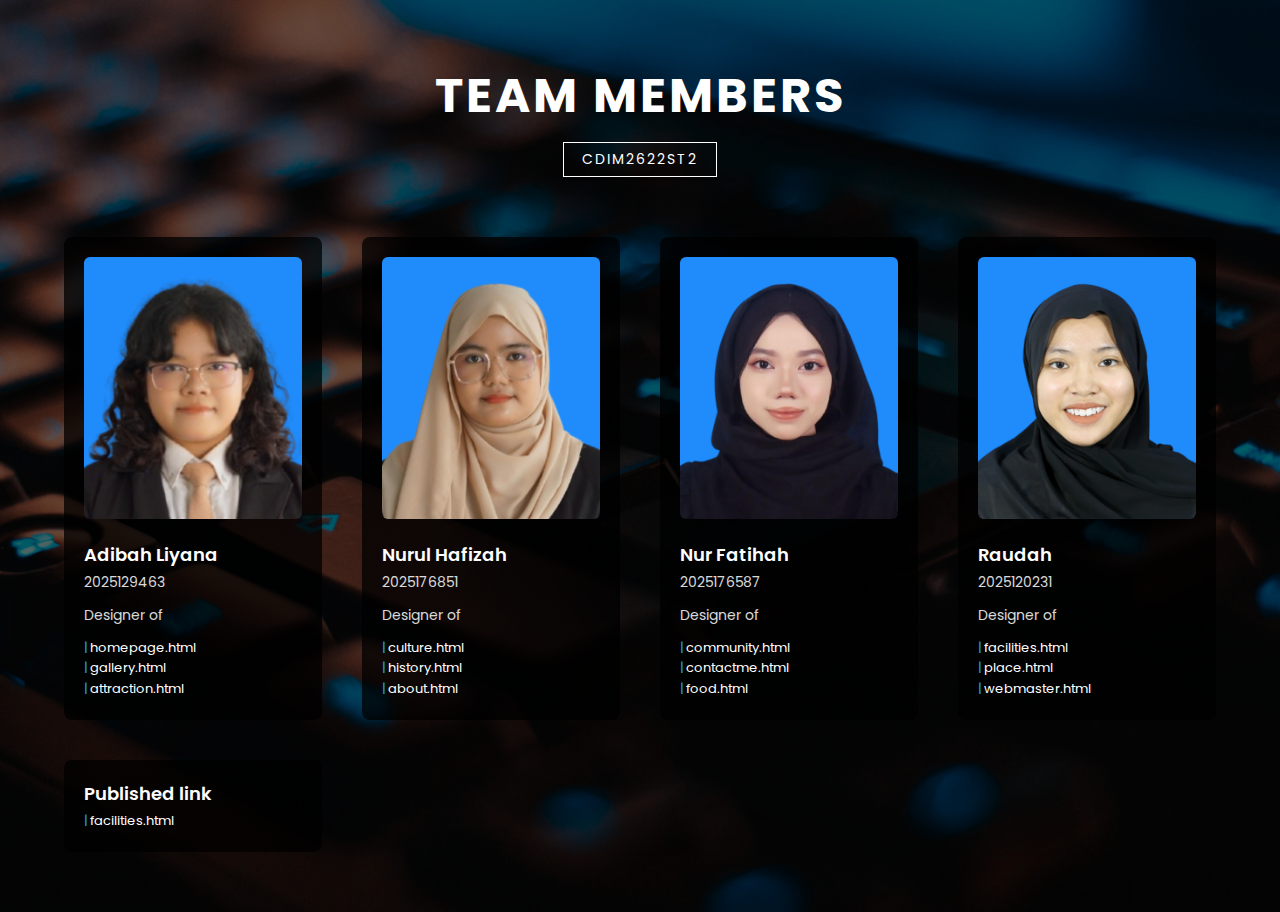
<file: webmaster.html>
<!DOCTYPE html>
<html lang="en">
<head>
    <meta charset="UTF-8">
    <title>Webmaster</title>
    <meta name="viewport" content="width=device-width, initial-scale=1.0">

    <link href="https://fonts.googleapis.com/css2?family=Poppins:wght@300;400;600;700&display=swap" rel="stylesheet">
    
    <link rel="stylesheet" href="style.css">
</head>

<body>

    <div class="webmaster">
        <div class="container">
            <h1 class="title">TEAM MEMBERS</h1>
            <div class="code">CDIM2622ST2</div>

            <div class="team">

                <div class="member">
                    <img src="picture/adibah.png" alt="Adibah Liyana">
                    <h3>Adibah Liyana</h3>
                    <p>2025129463</p>
                    <p>Designer of</p>
                    <ul>
                        <li>homepage.html</li>
                        <li>gallery.html</li>
                        <li>attraction.html</li>
                    </ul>
                </div>

                <div class="member">
                    <img src="picture/hafizah.png" alt="Nurul Hafizah">
                    <h3>Nurul Hafizah</h3>
                    <p>2025176851</p>
                    <p>Designer of</p>
                    <ul>
                        <li>culture.html</li>
                        <li>history.html</li>
                        <li>about.html</li>
                    </ul>
                </div>

                <div class="member">
                    <img src="picture/teha.png" alt="Nur Fatihah">
                    <h3>Nur Fatihah</h3>
                    <p>2025176587</p>
                    <p>Designer of</p>
                    <ul>
                        <li>community.html</li>
                        <li>contactme.html</li>
                        <li>food.html</li>
                    </ul>
                </div>

                <div class="member">
                    <img src="picture/raudah.png" alt="Raudah">
                    <h3>Raudah</h3>
                    <p>2025120231</p>
                    <p>Designer of</p>
                    <ul>
                        <li>facilities.html</li>
                        <li>place.html</li>
                        <li>webmaster.html</li>
                    </ul>
                </div>

                <div class="member">
                <h3>Published link</h3>
                <ul>  
                <li>facilities.html</li> 
                </ul>  
                </div>

            </div>
        </div>
    </div> 
    </body>
</html>
</file>
<file: style.css>
* {
    margin: 0;
    padding: 0;
    box-sizing: border-box;
}

body {
    font-family: -apple-system, BlinkMacSystemFont, 'Segoe UI', Arial, sans-serif;
    background: #000;
    color: #fff;
    overflow-x: hidden;
}

/* Navigation */
.navbar {
    position: fixed;
    top: 0;
    left: 0;
    right: 0;
    z-index: 1000;
    background: #550101;
    backdrop-filter: blur(10px);
    transition: all 0.3s ease;
}

.navbar-index {
    position: fixed;
    top: 0;
    left: 0;
    right: 0;
    z-index: 1000;
    background: transparent;
    backdrop-filter: blur(10px);
    transition: all 0.3s ease;
}

/* Navbar Index Scroll Effect */
/* When scrolled - add maroon background */
.navbar-index.scrolled {
    background: #550101;
    box-shadow: 0 2px 10px rgba(0, 0, 0, 0.3);
}

/* Hover effect for navbar-index */
.navbar-index:hover {
    background: rgba(255, 255, 255, 0.98);
    box-shadow: 0 2px 10px rgba(0, 0, 0, 0.1);
}

/* Keep maroon background when scrolled, even on hover */
.navbar-index.scrolled:hover {
    background: #620202;
}

/* Ensure nav links are visible on navbar-index */
.navbar-index .nav-link {
    color: #fff;
}

.navbar-index:hover .nav-link {
    color: #000;
}

.navbar-index.scrolled .nav-link {
    color: #fff;
}

.navbar-index.scrolled:hover .nav-link {
    color: #fff;
}

.navbar:hover {
    background: rgba(255, 255, 255, 0.98);
    box-shadow: 0 2px 10px rgba(0, 0, 0, 0.1);
}

.nav-container {
    max-width: 1400px;
    margin: 0 auto;
    padding: 15px 40px;
    display: flex;
    align-items: center;
    justify-content: space-between;
}

.logo {
    display: flex;
    align-items: center;
    text-decoration: none;
    transition: transform 0.3s ease;
}

.logo:hover {
    transform: scale(1.05);
}

.logo-image {
    height: 60px;
    width: 150px;
    object-fit: cover;
}

.nav-menu {
    display: flex;
    list-style: none;
    gap: 35px;
    align-items: center;
}

.nav-item {
    position: relative;
}

.nav-link {
    text-decoration: none;
    color: #fff;
    font-weight: 500;
    font-size: 15px;
    padding: 8px 16px;
    border-radius: 4px;
    transition: all 0.3s ease;
    display: block;
    border-bottom: 2px solid transparent;
}

.navbar:hover .nav-link {
    color: #000;
}

.nav-link:hover {
    color: #8B0000;
    border-bottom-color: #8B0000;
}

/* Dropdown indicator */
.dropdown-toggle::after {
    content: ' ▾';
    font-size: 12px;
    margin-left: 4px;
}

/* Dropdown Menu */
.dropdown {
    position: relative;
}

.dropdown-menu {
    position: absolute;
    top: 100%;
    left: 0;
    background: #fff;
    list-style: none;
    min-width: 180px;
    box-shadow: 0 4px 20px rgba(0, 0, 0, 0.15);
    border-radius: 4px;
    opacity: 0;
    visibility: hidden;
    transform: translateY(-10px);
    transition: all 0.3s ease;
    margin-top: 8px;
    padding: 8px 0;
}

.dropdown:hover .dropdown-menu {
    opacity: 1;
    visibility: visible;
    transform: translateY(0);
}

.dropdown-menu li {
    list-style: none;
}

.dropdown-menu a {
    display: block;
    padding: 12px 20px;
    color: #000;
    text-decoration: none;
    font-size: 14px;
    transition: all 0.3s ease;
}

.dropdown-menu a:hover {
    background: #620202;
    color: #fff;
    text-decoration: none;
}

.cta-button {
    background: #550101;
    color: #fff;
    border: none;
    padding: 12px 28px;
    border-radius: 25px;
    font-weight: 600;
    font-size: 14px;
    cursor: pointer;
    transition: all 0.3s ease;
    border: 2px solid #620202;
}

.cta-button:hover {
    background: transparent;
    color: #620202;
    border-color: #620202;
}

/* Hero Section */
.hero-index {
    position: relative;
    height: 100vh;
    display: flex;
    align-items: center;
    justify-content: center;
    overflow: hidden;
}

.hero-video {
    position: absolute;
    top: 50%;
    left: 50%;
    min-width: 100%;
    min-height: 100%;
    width: auto;
    height: auto;
    transform: translate(-50%, -50%);
    object-fit: cover;
}

.hero-overlay {
    position: absolute;
    top: 0;
    left: 0;
    right: 0;
    bottom: 0;
    background: linear-gradient(to bottom, rgba(139, 0, 0, 0.3), rgba(0, 0, 0, 0.5));
}

.hero-content {
    position: relative;
    z-index: 10;
    text-align: center;
}

.hero-title {
    font-size: 48px;
    font-weight: 300;
    letter-spacing: 2px;
    margin-bottom: 40px;
    text-transform: uppercase;
    color: #fff;
}

.scroll-indicator {
    animation: bounce 2s infinite;
    cursor: pointer;
}

@keyframes bounce {
    0%, 20%, 50%, 80%, 100% {
        transform: translateY(0);
    }
    40% {
        transform: translateY(-10px);
    }
    60% {
        transform: translateY(-5px);
    }
}

/* What to Do Page Styles */
.activity-grid {
    display: grid;
    grid-template-columns: repeat(2, 1fr);
    gap: 30px;
    margin-top: 40px;
}

.activity-card {
    display: inline-flex;
    background: #fff;
    border-radius: 8px;
    overflow: hidden;
    box-shadow: 0 2px 10px rgba(0, 0, 0, 0.1);
    transition: transform 0.3s ease, box-shadow 0.3s ease;
    text-decoration: none;
    color: inherit;
    cursor: pointer;
}

.activity-card:hover {
    transform: translateY(-5px);
    box-shadow: 0 8px 20px rgba(0, 0, 0, 0.15);
}

.activity-content {
    flex: 1;
    padding: 30px;
    display: flex;
    flex-direction: column;
    justify-content: center;
}

.activity-title {
    font-size: 24px;
    font-weight: 600;
    color: #333;
    margin-bottom: 15px;
    transition: color 0.3s ease;
}

.activity-card:hover .activity-title {
    color: #620202;
}

.activity-description {
    font-size: 15px;
    line-height: 1.6;
    color: #666;
    text-align: left;
}

.activity-image {
    flex: 1;
    min-width: 300px;
    overflow: hidden;
    position: relative;
}

.activity-image img {
    width: 100%;
    height: 100%;
    object-fit: cover;
    transition: transform 0.5s ease;
}

.activity-card:hover .activity-image img {
    transform: scale(1.15);
}

/* Responsive Design */
@media (max-width: 1024px) {
    .activity-grid {
        grid-template-columns: 1fr;
    }
}

@media (max-width: 768px) {
    .activity-card {
        flex-direction: column;
    }
    
    .activity-image {
        min-width: 100%;
        height: 250px;
    }
    
    .activity-content {
        padding: 20px;
    }
    
    .activity-title {
        font-size: 20px;
    }
}

/* Gallery Page Styles */
.gallery-content-section {
    width: 100%;                  
    background-color: white;     
    padding: 0px 0 60px;     
}
.gallery-container {
    max-width: 1400px;
    margin: 0 auto;
    padding: 50px 0px 60px;
}

.gallery-grid {
    display: grid;
    grid-template-columns: repeat(4, 1fr);
    gap: 15px;
    grid-auto-rows: 200px;
}

.gallery-item {
    position: relative;
    overflow: hidden;
    border-radius: 8px;
    cursor: pointer;
    transition: transform 0.3s ease;
}

.gallery-item:hover {
    transform: scale(1.02);
}

.gallery-item.large {
    grid-column: span 2;
    grid-row: span 2;
}

.gallery-item img {
    width: 100%;
    height: 100%;
    object-fit: cover;
    transition: transform 0.5s ease;
}

.gallery-item:hover img {
    transform: scale(1.1);
}

.gallery-overlay {
    position: absolute;
    bottom: 0;
    left: 0;
    right: 0;
    background: linear-gradient(to top, rgba(0, 0, 0, 0.8), transparent);
    padding: 20px;
    transform: translateY(100%);
    transition: transform 0.3s ease;
}

.gallery-item:hover .gallery-overlay {
    transform: translateY(0);
}

.gallery-overlay h3 {
    color: #fff;
    font-size: 16px;
    font-weight: 600;
    margin: 0;
}

/* Modal Styles */
.modal {
    display: none;
    position: fixed;
    z-index: 9999;
    left: 0;
    top: 0;
    width: 100%;
    height: 100%;
    background-color: rgba(0, 0, 0, 0.95);
    animation: fadeIn 0.3s ease;
}

@keyframes fadeIn {
    from {
        opacity: 0;
    }
    to {
        opacity: 1;
    }
}

.modal-content {
    margin: auto;
    display: block;
    max-width: 90%;
    max-height: 85vh;
    position: absolute;
    top: 50%;
    left: 50%;
    transform: translate(-50%, -50%);
    animation: zoomIn 0.3s ease;
}

@keyframes zoomIn {
    from {
        transform: translate(-50%, -50%) scale(0.5);
    }
    to {
        transform: translate(-50%, -50%) scale(1);
    }
}

#caption {
    margin: auto;
    display: block;
    width: 80%;
    max-width: 700px;
    text-align: center;
    color: #fff;
    padding: 20px;
    position: absolute;
    bottom: 30px;
    left: 50%;
    transform: translateX(-50%);
    font-size: 20px;
    font-weight: 500;
}

.close {
    position: absolute;
    top: 30px;
    right: 50px;
    color: #fff;
    font-size: 50px;
    font-weight: 300;
    cursor: pointer;
    transition: color 0.3s ease;
    z-index: 10000;
}

.close:hover,
.close:focus {
    color: #bbb;
}

/* Responsive Design */
@media (max-width: 1024px) {
    .gallery-grid {
        grid-template-columns: repeat(3, 1fr);
        gap: 10px;
    }
    
    .gallery-item.large {
        grid-column: span 2;
        grid-row: span 2;
    }
}

@media (max-width: 768px) {
    .gallery-container {
        padding: 100px 20px 40px;
    }
    
    .gallery-grid {
        grid-template-columns: repeat(2, 1fr);
        gap: 8px;
        grid-auto-rows: 150px;
    }
    
    .gallery-item.large {
        grid-column: span 2;
        grid-row: span 2;
    }
    
    .gallery-overlay h3 {
        font-size: 14px;
    }
    
    .modal-content {
        max-width: 95%;
        max-height: 80vh;
    }
    
    .close {
        top: 20px;
        right: 25px;
        font-size: 40px;
    }
    
    #caption {
        font-size: 16px;
        bottom: 20px;
    }
}

@media (max-width: 480px) {
    .gallery-grid {
        grid-template-columns: 1fr;
        grid-auto-rows: 200px;
    }
    
    .gallery-item.large {
        grid-column: span 1;
        grid-row: span 1;
    }
}

/* Getting There Page Styles */
.getting-there-container {
    max-width: 1400px;
    margin: 0 auto;
    padding: 50px 40px 0px;
}

.section-title {
    font-size: 42px;
    font-weight: 700;
    text-align: center;
    margin-bottom: 50px;
    color: #5f0505;
}

/* Map Section */
.map-section {
    margin-bottom: 60px;
}

.map-section h2 {
    font-size: 28px;
    font-weight: 600;
    margin-bottom: 25px;
    color: #2c3e50;
    text-align: center;
}

.map-container {
    width: 100%;
    max-width: 800px;
    margin: 0 auto;
    border-radius: 12px;
    overflow: hidden;
    box-shadow: 0 4px 15px rgba(0, 0, 0, 0.1);
}

.location-map {
    width: 100%;
    height: auto;
    display: block;
}

/* Transport Grid - Side by Side */
.transport-grid {
    display: grid;
    grid-template-columns: repeat(2, 1fr);
    gap: 30px;
    margin-top: 40px;
}

.transport-card {
    background: #550101;
    border-radius: 12px;
    padding: 35px 35px 20px 35px;
    box-shadow: 0 4px 20px rgba(0, 0, 0, 0.08);
    transition: transform 0.3s ease, box-shadow 0.3s ease;
}

.transport-card:hover {
    transform: translateY(-5px);
    box-shadow: 0 8px 30px rgba(0, 0, 0, 0.12);
}

.transport-header {
    margin-bottom: 30px;
}

.transport-icon {
    font-size: 48px;
    text-align: center;
    margin-bottom: 15px;
}

.transport-header h2 {
    font-size: 24px;
    font-weight: 600;
    color: #fff;
    text-align: center;
    margin: 0;
}

/* Route Sections */
.route-section {
    margin-bottom: 30px;
    padding-bottom: 25px;
    border-bottom: 1px solid #e0e0e0;
}

.route-section:last-child {
    border-bottom: none;
    padding-bottom: 0;
    margin-bottom: 0;
}

.route-section h3 {
    font-size: 18px;
    font-weight: 600;
    color: #fff;
    margin-bottom: 15px;
}

.route-details {
    background: #f8f9fa;
    padding: 15px;
    border-radius: 8px;
    border-left: 4px solid #cd2929;
}

.route-steps {
    font-size: 15px;
    color: #555;
    font-weight: 500;
}

.route-description {
    font-size: 15px;
    color: #fff;
    line-height: 1.6;
    margin-bottom: 15px;
}

.route-steps-detailed {
    background: #f8f9fa;
    padding: 20px;
    border-radius: 8px;
    margin-top: 15px;
}

.route-steps-detailed p {
    font-size: 15px;
    color: #2c3e50;
    margin-bottom: 12px;
}

.route-steps-detailed ol {
    margin: 15px 0;
    padding-left: 20px;
}

.route-steps-detailed li {
    font-size: 14px;
    color: #555;
    line-height: 1.8;
    margin-bottom: 12px;
}

.route-note {
    font-size: 14px;
    color: #7f8c8d;
    font-style: italic;
    margin-top: 20px;
    margin-bottom: 15px;
}

.expressway-map {
    margin-top: 20px;
    margin-bottom: 0;
    border-radius: 8px;
    overflow: hidden;
    box-shadow: 0 2px 10px rgba(0, 0, 0, 0.1);
}

.expressway-map img {
    width: 100%;
    height: auto;
    display: block;
    cursor: pointer;
    transition: transform 0.3s ease;
}

.expressway-map img:hover {
    transform: scale(1.02);
}

/* Bus Section */
.bus-section {
    margin-bottom: 0;
}

.bus-section h3 {
    font-size: 18px;
    font-weight: 600;
    color: #fff;
    margin-bottom: 20px;
}

.bus-section p {
    font-size: 15px;
    color: #555;
    line-height: 1.6;
    margin-bottom: 8px;
}

/* Bus Info */
.bus-info {
    background: #f8f9fa;
    padding: 25px;
    border-radius: 8px;
    margin-bottom: 30px;
}

.bus-info .info-item {
    margin-bottom: 0;
}

.bus-info .info-item strong {
    font-size: 16px;
    color: #550101;
    display: block;
    margin-bottom: 12px;
}

.bus-info .info-item p {
    margin: 5px 0;
}

/* Bus Station Maps */
.bus-station-maps {
    display: grid;
    gap: 25px;
}

.station-map {
    background: #fff;
    border: 1px solid #e0e0e0;
    border-radius: 8px;
    overflow: hidden;
}

.station-map h4 {
    font-size: 18px;
    font-weight: 600;
    color: #2c3e50;
    padding: 20px;
    background: #f8f9fa;
    margin: 0;
    border-bottom: 1px solid #e0e0e0;
}

.map-embed {
    display: grid;
    grid-template-columns: 1fr 1fr;
    gap: 0;
}

.map-embed img {
    width: 100%;
    height: 100%;
    object-fit: cover;
    min-height: 300px;
}

.map-info {
    padding: 25px;
    display: flex;
    flex-direction: column;
    justify-content: center;
    background: #fafafa;
}

.map-info p {
    font-size: 14px;
    color: #555;
    margin-bottom: 10px;
    line-height: 1.6;
}

.map-info p:first-child {
    font-size: 15px;
    margin-bottom: 8px;
}

.view-map-link {
    display: inline-block;
    color: #3498db;
    text-decoration: none;
    font-size: 14px;
    font-weight: 500;
    margin-top: 10px;
    transition: color 0.3s ease;
}

.view-map-link:hover {
    color: #2980b9;
    text-decoration: underline;
}

/* Responsive Design */
@media (max-width: 1024px) {
    .transport-grid {
        grid-template-columns: 1fr;
        gap: 25px;
    }
    
    .getting-there-container {
        padding: 100px 30px 50px;
    }
    
    .section-title {
        font-size: 36px;
    }

    .map-embed {
        grid-template-columns: 1fr;
    }

    .map-embed img {
        min-height: 250px;
    }
}

@media (max-width: 768px) {
    .getting-there-container {
        padding: 100px 20px 40px;
    }
    
    .section-title {
        font-size: 30px;
        margin-bottom: 35px;
    }
    
    .map-section h2,
    .transport-header h2 {
        font-size: 22px;
    }
    
    .transport-card {
        padding: 25px;
    }
    
    .transport-icon {
        font-size: 40px;
    }
    
    .route-section h3,
    .bus-section h3 {
        font-size: 16px;
    }
    
    .route-steps-detailed li {
        font-size: 13px;
    }

    .map-embed {
        grid-template-columns: 1fr;
    }

    .map-embed img {
        min-height: 200px;
    }

    .map-info {
        padding: 20px;
    }

    .station-map h4 {
        font-size: 16px;
        padding: 15px;
    }
}

@media (max-width: 480px) {
    .getting-there-container {
        padding: 90px 15px 30px;
    }
    
    .section-title {
        font-size: 26px;
        margin-bottom: 30px;
    }
    
    .transport-card {
        padding: 20px;
    }
    
    .route-steps-detailed {
        padding: 15px;
    }
    
    .bus-info {
        padding: 20px;
    }

    .map-info {
        padding: 15px;
    }

    .map-info p {
        font-size: 13px;
    }
}
/* Attraction */
/* === Grid Container for the Cards === */
.cards-grid-container {
    display: grid;
    grid-template-columns: repeat(auto-fill, minmax(320px, 1fr));
    justify-content: center;
    gap: 1.5rem;
    padding: 1.5rem;
    max-width: 1000px; /* Optional: prevents the grid from getting too wide */
    margin: 0 auto;
}

/* === Badge Card Styles === */
.badge-card {
    --badge-card-radius: 12px;
    --badge-card-shadow: 0 4px 6px -1px rgba(0,0,0,0.1), 0 2px 4px -2px rgba(0,0,0,0.1);

    background: #ffffff;
    border-radius: var(--badge-card-radius);
    overflow: hidden; /* Important for containing the image within rounded corners */
    box-shadow: var(--badge-card-shadow);
    position: relative; /* This is the positioning context for the badge */
    transition: transform 0.2s ease-in-out;
}

.badge-card:hover {
    transform: translateY(-5px);
}

.badge-card-link {
    text-decoration: none;
    color: inherit;
    display: block;
}

/* === The Badge Element === */
.badge-card-badge {
    position: absolute;
    top: 1rem;
    right: 1rem;
    padding: 0.25rem 0.75rem;
    border-radius: 9999px; /* Pill shape */
    font-size: 0.8rem;
    font-weight: 600;
    text-transform: uppercase;
    letter-spacing: 0.05em;
    z-index: 10;
}


/* === Card Content === */
.badge-card-image {
    width: 100%;
    height: 220px;
    object-fit: cover;
    display: block;
}

.badge-card-content {
    padding: 1.5rem;
}

.badge-card-title {
    font-size: 1.25rem;
    font-weight: 600;
    line-height: 1.3;
    margin-top: 0;
    margin-bottom: 0.5rem;
    color: #550101;
}

.badge-card-description {
    font-size: 1rem;
    line-height: 1.5;
    margin: 0;
    color: #4b5563;
}

/* History page */

/* Add spacing under the fixed navbar */
/* Content Section */
/* Content Section */
/* Full-width white background section */
.content-section {
    width: 100%;                  
    background-color: white;     
    padding: 120px 0 60px;     
}

/* Inner container to center content */
.content-container {
    max-width: 1200px;       
    margin: 0 auto;            
    display: flex;
    flex-wrap: wrap;          
    gap: 30px;              
    padding: 0 20px;           
}

/* Left column */
.left-column {
    flex: 1 1 25%;
}

.content-image {
    width: 80%;
    max-width: 600px;
    height: auto;
    border-radius: 10px;
    display: block;
    margin: 20px auto;
}

/* Right column as boxed paragraph */
.right-column {
    flex: 1 1 40%;
    background-color: #f9f9f9;
    border-radius: 12px;                      
    box-shadow: 0 5px 15px rgba(0,0,0,0.1);    
    border-left: 5px solid #620202;           
    padding: 30px;                              
    color: #333;                                
    text-align: justify;                         
    display: flex;
    flex-direction: column;
    justify-content: center;
    line-height: 1.6;                           
    transition: all 0.3s ease;                  
}

.right-column p {
    text-indent: 40px; 
    margin-bottom: 16px; 
}


/* Hover effect for right column */
.right-column:hover {
    transform: translateY(-5px);               
    box-shadow: 0 15px 25px rgba(0,0,0,0.2);   
    background-color: #fff;                    
}

/* Responsive for tablets */
@media (max-width: 1024px) {
    .content-container {
        flex-direction: column;
    }

    .left-column,
    .right-column {
        flex: 1 1 50%;
    }

    .right-column {
        margin-top: 20px;
    }
}

/* Responsive for mobile */
@media (max-width: 768px) {
    .content-section {
        padding-top: 160px; /* spacing from fixed navbar */
        padding-bottom: 40px;
    }

    .right-column {
        padding: 20px;
    }
}




/* About page */
/* Hero Section */
.hero {
    position: relative;
    height: 100vh; /* full viewport height */
    background-image: url('picture/aboutimages1.jpg');
    background-size: cover;
    background-position: center;
    background-repeat: no-repeat;
    display: flex;
    justify-content: center;
    align-items: center;
    flex-direction: column;
    text-align: center;
    color: white;
    overflow: hidden;
}

/* Dark overlay for readability */
.hero-overlay {
    position: absolute;
    top: 0;
    left: 0;
    width: 100%;
    height: 100%;
    background: rgba(0,0,0,0.4);
    z-index: 1;
}

/* Hero content */
.hero-content {
    position: relative;
    z-index: 2;
    display: flex;
    flex-direction: column;
    align-items: center;
    justify-content: center;
}

/* Info Section */
.info-section {
    display: flex;
    gap: 30px;
    flex-wrap: wrap;
    justify-content: center;
}

/* Clickable Info Boxes */
.info-box {
    display: block;
    text-decoration: none;
    background: rgba(255,255,255,0.2);
    padding: 40px 60px;
    border-radius: 10px;
    color: white;
    text-align: center;
    font-size: 1.2rem;
    transition: transform 0.3s, background 0.3s, box-shadow 0.3s;
}

.info-box:hover {
    transform: translateY(-10px);
    background: rgba(255,255,255,0.3);
    box-shadow: 0 8px 20px rgba(0,0,0,0.3);
}

/* Responsive */
@media (max-width: 768px) {

    .info-box {
        padding: 15px 25px;
        font-size: 1rem;
    }
}

/* Culture Page */
/* Section spacing */
.content-section {
    padding: 120px 20px 60px;  
    background-color: #fff;
}

/* Container holding the 3 divs */
.card-container {
    max-width: 1200px;
    margin: 0 auto;             
    display: flex;
    gap: 30px;
    justify-content: center;
    flex-wrap: wrap;       
}

/* Each card */
.info-card {
    background-color: #f9f9f9;
    width: 260px;
    border-radius: 12px;
    padding: 20px;
    text-align: center;
    box-shadow: 0 5px 15px rgba(0,0,0,0.1);
    transition: all 0.3s ease;
}

/* Hover effect */
.info-card:hover {
    transform: translateY(-5px);
    box-shadow: 0 12px 25px rgba(0,0,0,0.2);
}

/* Image inside each card */
.info-card img {
    width: 100%;
    height: 200px;
    object-fit: cover;
    border-radius: 10px;
    margin-bottom: 15px;
}

/* Title */
.info-card h3 {
    margin-bottom: 10px;
    color: #620202;
}

/* Paragraph */
.info-card p {
    font-size: 14px;
    line-height: 1.6;
    text-align: justify;
    color: #333;
}

/* Scoped Styles for Webmaster Section */

.webmaster * {
    margin: 0;
    padding: 0;
    box-sizing: border-box;
    font-family: 'Poppins', sans-serif;
}

/* Previously 'body', now the main wrapper class */
.webmaster {
    min-height: 100vh;
    background: 
        linear-gradient(rgba(0,0,0,0.6), rgba(0,0,0,0.6)),
        url("picture/webmaster.jpg") center/cover no-repeat;
    color: #fff;
    width: 100%;
}

.webmaster .container {
    width: 90%;
    max-width: 1200px;
    margin: auto;
    padding: 60px 0;
    text-align: center;
}

.webmaster .title {
    font-size: 48px;
    font-weight: 700;
    letter-spacing: 3px;
}

.webmaster .code {
    display: inline-block;
    margin-top: 10px;
    padding: 6px 18px;
    border: 1px solid #fff;
    font-size: 14px;
    letter-spacing: 2px;
}

.webmaster .team {
    margin-top: 60px;
    display: grid;
    grid-template-columns: repeat(auto-fit, minmax(220px, 1fr));
    gap: 40px;
}

/* BLACK OVERLAY CARD */
.webmaster .member {
    background: rgba(0, 0, 0, 0.75);
    padding: 20px;
    border-radius: 8px;
    text-align: left;
}

.webmaster .member img {
    width: 100%;
    border-radius: 6px;
    margin-bottom: 15px;
}

.webmaster .member h3 {
    font-size: 18px;
    font-weight: 600;
    margin-bottom: 4px;
}

.webmaster .member p {
    font-size: 14px;
    opacity: 0.85;
    margin-bottom: 12px;
}

.webmaster .member ul {
    list-style: none;
    font-size: 13px;
    line-height: 1.6;
}

.webmaster .member ul li::before {
    content: "| ";
    color: #1ea7ff;
}


/* PLACE CSS */

.place * {
    box-sizing: border-box;
}

.place {
    font-family: Arial, sans-serif;
    background: #f4f4f4;
    margin: 0;
    padding: 0;
    width: 100%;
    min-height: 100vh;
}

/* Push content below the fixed navbar */
.place h1 {
    text-align: center;
    padding-top: 140px;       /* clears the fixed navbar */
    margin-bottom: 50px;
    font-size: 28px;
    color: #2c3e50;
}

/* Grid layout — 3 equal columns, consistent rows */
.attraction-section {
    width: 100%;                      
    padding: 120px 0 60px;  
    background: #550101;
background: radial-gradient(circle, rgba(85, 1, 1, 1) 21%, rgba(255, 255, 255, 1) 78%);
}
.place .attraction-container {
    display: grid;
    grid-template-columns: repeat(3, 1fr);   /* always 3 equal columns */
    gap: 20px;
    max-width: 1200px;                       /* keep it centred and not too wide */
    margin: 0 auto;
    padding: 0 30px 60px;                    /* side breathing room + bottom space */
}

/* Card */
.place .attraction {
    background: #fff;
    border-radius: 8px;
    overflow: hidden;
    box-shadow: 0 4px 8px rgba(0,0,0,0.1);
    cursor: pointer;
    transition: transform 0.3s;
    display: flex;
    flex-direction: column;                  /* stack image on top, info below */
}

.place .attraction:hover {
    transform: scale(1.03);
}

/* Every card gets the same image height */
.place .attraction img {
    width: 100%;
    height: 200px;                           /* fixed height keeps rows aligned */
    object-fit: cover;
    display: block;
}

.place .attraction .info {
    padding: 15px;
    flex: 1;                                 
    display: flex;
    flex-direction: column;
    justify-content: flex-start;
}

.place .attraction h3 {
    margin-top: 0;
    margin-bottom: 8px;
    color: #2c3e50;
}

.place .attraction p {
    font-size: 14px;
    color: #555;
    margin: 0;
    line-height: 1.5;
}

/* Modal */
.place .modal {
    display: none;
    position: fixed;
    z-index: 999;
    left: 0;
    top: 0;
    width: 100%;
    height: 100%;
    background: rgba(0,0,0,0.7);
}

.place .modal-content {
    background: #fff;
    width: 80%;
    max-width: 800px;
    margin: 80px auto;
    padding: 20px;
    border-radius: 10px;
    position: relative;
}

.place .modal-content img {
    width: 100%;
    border-radius: 8px;
}

.place .close {
    position: absolute;
    top: 15px;
    right: 20px;
    font-size: 30px;
    font-weight: bold;
    cursor: pointer;
    color: #000;
}

/* ─── Responsive ─── */

/* Tablet: 2 columns */
@media (max-width: 900px) {
    .place .attraction-container {
        grid-template-columns: repeat(2, 1fr);
    }
}

/* Mobile: 1 column */
@media (max-width: 540px) {
    .place h1 {
        font-size: 22px;
        padding-top: 90px;
    }

    .place .attraction-container {
        grid-template-columns: 1fr;
        padding: 0 16px 40px;
    }
}

/* facilities */

.facilities {
    padding: 120px 8% 60px;
    background: #faf7f5;
}

.facilities h1 {
    text-align: center;
    margin-bottom: 40px;
    color: #7a3b2e;
}

.facilities p {
    text-align: center;
    margin-bottom: 40px;
    color: black;
}

.facility-grid {
    display: grid;
    grid-template-columns: repeat(auto-fit, minmax(250px, 1fr));
    gap: 25px;
}

.facility-card {
    position: relative;
    cursor: pointer;
    overflow: hidden;
    border-radius: 3px;
}

.facility-card img {
    width: 100%;
    height: 300px;
    object-fit: cover;
    transition: 0.4s;
}

.overlay {
    position: absolute;
    inset: 0;
    background: rgba(0, 0, 0, 0.3);
    display: flex;
    justify-content: center;
    align-items: center;
    transition: 0.4s;
}

.overlay h2 {
    color: white;
    font-size: 22px;
    text-align: center;
}

.facility-card:hover img {
    transform: scale(1.1);
}

.facility-card:hover .overlay {
    background: rgba(0, 0, 0, 0.6);
}


#facilityModal {
    display: none;
    position: fixed;
    top: 0;
    left: 0;
    width: 100%;
    height: 100%;
    background: rgba(0, 0, 0, 0.7);
    z-index: 9999;
    transform: none;
    animation: none;
}

#facilityModal .modal-content {
    background: #fff;
    width: 90%;
    max-width: 700px;
    max-height: 80vh;
    overflow-y: auto;
    margin: 0;
    padding: 30px;
    border-radius: 10px;
    position: absolute;
    top: 50%;
    left: 50%;
    transform: translate(-50%, -50%);
    animation: none;
    color: #000;
}

#facilityModal .close {
    position: absolute;
    top: 12px;
    right: 18px;
    font-size: 28px;
    font-weight: bold;
    color: #000;
    cursor: pointer;
    z-index: 10000;
    line-height: 1;
}

#facilityModal .close:hover {
    color: #555;
}

#facilityModal .modal-content h2 {
    color: #222;
    margin-bottom: 12px;
}

#facilityModal .modal-content img {
    width: 100%;
    max-height: 280px;
    object-fit: cover;
    border-radius: 8px;
    margin-bottom: 15px;
    display: block;
}

#facilityModal .modal-content ul {
    padding-left: 20px;
    color: #000;
    margin: 0;
}

#facilityModal .modal-content li {
    color: #000;
    margin-bottom: 6px;
}

#facilityModal .modal-content ul li a {
    text-decoration: none;
    color: black;
    font-weight: 500;
}

#facilityModal .modal-content ul li a:hover {
    text-decoration: underline;
}

/* Footer */
.footer {
    background: #550101;
    color: #fff;
    padding: 60px 40px 20px;
}

.footer-container {
    max-width: 1400px;
    margin: 0 auto;
}

.footer-content {
    display: grid;
    grid-template-columns: repeat(4, 1fr);
    gap: 40px;
    margin-bottom: 40px;
}

.footer-section h3 {
    font-size: 18px;
    font-weight: 600;
    margin-bottom: 20px;
    color: #fff;
}

.footer-section p {
    font-size: 14px;
    line-height: 1.6;
    color: rgba(255, 255, 255, 0.9);
}

.footer-section ul {
    list-style: none;
    padding: 0;
}

.footer-section ul li {
    margin-bottom: 12px;
    font-size: 14px;
    color: rgba(255, 255, 255, 0.9);
}

.footer-section ul li a {
    color: rgba(255, 255, 255, 0.9);
    text-decoration: none;
    transition: color 0.3s ease;
}

.footer-section ul li a:hover {
    color: #fff;
    text-decoration: underline;
}

.social-links {
    display: flex;
    flex-direction: column;
    gap: 12px;
}

.social-links a {
    color: rgba(255, 255, 255, 0.9);
    text-decoration: none;
    font-size: 14px;
    transition: color 0.3s ease;
}

.social-links a:hover {
    color: #fff;
    text-decoration: underline;
}

.footer-bottom {
    border-top: 1px solid rgba(255, 255, 255, 0.2);
    padding-top: 20px;
    text-align: center;
}

.footer-bottom p {
    font-size: 14px;
    color: rgba(255, 255, 255, 0.8);
}

/* Responsive */
@media (max-width: 1024px) {
    .neighbourhood-grid {
        grid-template-columns: repeat(2, 1fr);
    }
    
    .footer-content {
        grid-template-columns: repeat(2, 1fr);
    }
}

@media (max-width: 768px) {
    .nav-menu {
        display: none;
    }
    
    .neighbourhood-grid {
        grid-template-columns: 1fr;
    }
    
    .hero-title {
        font-size: 32px;
    }
    
    .footer-content {
        grid-template-columns: 1fr;
    }
}

/* ===== RESET & BASE ===== */
* {
    margin: 0;
    padding: 0;
    box-sizing: border-box;
}

body {
    font-family: -apple-system, BlinkMacSystemFont, 'Segoe UI', Arial, sans-serif;
    background: #fff;
    color: #111;
    overflow-x: hidden;
}

/* ===== COMMUNITY SECTION ===== */
.community .food-slider-wrapper {
    overflow: hidden;
    max-width: 1200px;
    margin: 200px auto 80px auto;
    position: relative;
}

.community .food-slider {
    display: flex;
    gap: 30px;
    transition: transform 0.6s ease;
}

.community .food-card {
    flex: 0 0 30%;
    border-radius: 18px;
    overflow: hidden;
    cursor: pointer;
    position: relative;
    transition: transform 0.5s ease, box-shadow 0.5s ease;
}

.community .food-card::after {
    content: "";
    position: absolute;
    bottom: 0;
    left: 0;
    width: 100%;
    height: 150px;
    background: linear-gradient(to top, rgba(139,0,0,0.8), transparent);
    z-index: 1;
}

.community .food-card-content {
    position: relative;
    z-index: 2;
    padding: 20px;
    color: #fff;
}

.community .food-card h3 {
    margin-bottom: 10px;
}

.community .food-card p {
    font-size: 14px;
    line-height: 1.6;
}

.community .food-card.active {
    transform: scale(1.08);
    box-shadow: 0 15px 40px rgba(0,0,0,0.4);
}

/* Slider Arrows */
.community .slider-arrow {
    position: absolute;
    top: 50%;
    width: 50px;
    height: 50px;
    border-radius: 50%;
    background: #8B0000;
    color: #fff;
    border: none;
    cursor: pointer;
    z-index: 10;
    transform: translateY(-50%);
    transition: transform 0.3s ease;
}

.community .slider-arrow:hover {
    transform: translateY(-50%) scale(1.1);
}

.community #prev { left: 20px; }
.community #next { right: 20px; }

/* ===== MODAL ===== */
.food-modal {
    position: fixed;
    top: 0;
    left: 0;
    width: 100%;
    height: 100%;
    background: rgba(0,0,0,0.7);
    display: none;
    align-items: center;
    justify-content: center;
    z-index: 2000;
}

.food-modal-content {
    background: #fff;
    border-radius: 18px;
    max-width: 900px;
    width: 90%;
    max-height: 80%;
    overflow-y: auto;
    padding: 20px;
    box-shadow: 0 15px 50px rgba(0,0,0,0.5);
    animation: modalFade 0.3s ease;
    position: relative;
}

@keyframes modalFade {
    from { transform: scale(0.8); opacity: 0; }
    to { transform: scale(1); opacity: 1; }
}

.close-modal {
    position: absolute;
    top: 15px;
    right: 20px;
    font-size: 28px;
    font-weight: bold;
    color: #8B0000;
    cursor: pointer;
}

.food-modal-inner {
    display: flex;
    flex-wrap: wrap;
    gap: 20px;
}

.food-modal-left { flex: 1 1 40%; }
.food-modal-left img { width: 100%; border-radius: 12px; }
.food-modal-right { flex: 1 1 55%; color: #111; }

@media (max-width: 768px) {
    .food-modal-inner { flex-direction: column; }
    .community .food-card { flex: 0 0 80%; }
}

/* ===== RESET ===== */
* {
    margin: 0;
    padding: 0;
    box-sizing: border-box;
}

body {
    font-family: -apple-system, BlinkMacSystemFont, 'Segoe UI', Arial, sans-serif;
    background: #ffffff;
    color: #111;
    overflow-x: hidden;
}

/* ===== FOOD SECTION SCOPE ===== */
.food .food-slider-wrapper {
    overflow: hidden;
    max-width: 1200px;
    margin: 200px auto 80px auto;
    position: relative;
}

.food .food-slider {
    display: flex;
    gap: 30px;
    transition: transform 0.6s ease;
}

.food .food-card {
    flex: 0 0 30%;
    border-radius: 18px;
    overflow: hidden;
    cursor: pointer;
    position: relative;
    transition: transform 0.5s ease, box-shadow 0.5s ease;
}

.food .food-card::after {
    content: "";
    position: absolute;
    bottom: 0;
    left: 0;
    width: 100%;
    height: 150px;
    background: linear-gradient(to top, rgba(139,0,0,0.8), transparent);
    z-index: 1;
}

.food .food-card-content {
    position: relative;
    z-index: 2;
    padding: 20px;
    color: #fff;
}

.food .food-card h3 { margin-bottom: 10px; }
.food .food-card p { font-size: 14px; line-height: 1.6; }

.food .food-card.active {
    transform: scale(1.08);
    box-shadow: 0 15px 40px rgba(0,0,0,0.4);
}

/* Arrows */
.food .slider-arrow {
    position: absolute;
    top: 50%;
    width: 50px;
    height: 50px;
    border-radius: 50%;
    background: #8B0000;
    color: #fff;
    border: none;
    cursor: pointer;
    z-index: 10;
    transform: translateY(-50%);
    transition: transform 0.3s ease;
}

.food .slider-arrow:hover {
    transform: translateY(-50%) scale(1.1); /* Adjusted from 5.0 for usability */
}

.food #prev { left: 20px; }
.food #next { right: 20px; }

/* ===== MODAL ===== */
.food-modal {
    position: fixed;
    top: 0;
    left: 0;
    width: 100%;
    height: 100%;
    background: rgba(0,0,0,0.7);
    display: none;
    align-items: center;
    justify-content: center;
    z-index: 2000;
}

.food-modal-content {
    background: #fff;
    border-radius: 18px;
    max-width: 900px;
    width: 90%;
    max-height: 80%;
    overflow-y: auto;
    padding: 20px;
    box-shadow: 0 15px 50px rgba(0,0,0,0.5);
    animation: modalFade 0.3s ease;
    position: relative;
}

@keyframes modalFade {
    from { transform: scale(0.8); opacity: 0; }
    to { transform: scale(1); opacity: 1; }
}

.close-modal {
    position: absolute;
    top: 15px;
    right: 20px;
    font-size: 28px;
    font-weight: bold;
    color: #8B0000;
    cursor: pointer;
}

.food-modal-inner {
    display: flex;
    flex-wrap: wrap;
    gap: 20px;
}

.food-modal-left { flex: 1 1 40%; }
.food-modal-left img { width: 100%; border-radius: 12px; }
.food-modal-right { flex: 1 1 55%; color: #111; }

@media (max-width: 768px) {
    .food-modal-inner { flex-direction: column; }
    .food .food-card { flex: 0 0 80%; }
}

/* ===== FAQ SECTION ===== */

.faq-section {

    max-width: 1200px;

    margin: 150px auto 60px;

    padding: 0 20px;

}



.faq-section h2 {

    text-align: center;

    margin-bottom: 40px;

    font-size: 32px;

    color: #8B0000;

}



.faq-item {

    border-bottom: 1px solid #ddd;

    padding: 15px 0;

    cursor: pointer;

    transition: all 0.3s ease;

}



.faq-item h3 {

    font-size: 20px;

}



.faq-item p {

    display: none;

    margin-top: 10px;

    font-size: 15px;

    line-height: 1.6;

}



/* ===== MAP + CONTACT FORM ===== */

.contact-map-section {

    max-width: 1200px;

    margin: 60px auto;

    display: flex;

    gap: 40px;

    padding: 0 20px;

    flex-wrap: wrap;

}



.map-container {

    flex: 1 1 50%;

    min-height: 350px;

}



.map-container iframe {

    width: 100%;

    height: 100%;

    border: 0;

    border-radius: 18px;

}



.contact-form-container {

    flex: 1 1 50%;

    background: #f9f9f9;

    padding: 30px;

    border-radius: 18px;

    box-shadow: 0 10px 30px rgba(0, 0, 0, 0.1);

}



.contact-form-container h3 {

    margin-bottom: 20px;

    color: #8B0000;

}



.contact-form-container input,

.contact-form-container textarea {

    width: 100%;

    padding: 12px 15px;

    margin-bottom: 15px;

    border: 1px solid #ccc;

    border-radius: 8px;

    font-size: 14px;

}



.contact-form-container button {

    background: #8B0000;

    color: #fff;

    padding: 12px 20px;

    border: none;

    border-radius: 8px;

    cursor: pointer;

    font-size: 16px;

    transition: all 0.3s ease;

}



.contact-form-container button:hover {

    background: #550101;

}

/* ===== RESPONSIVE ===== */

@media (max-width: 1024px) {

    .contact-map-section {
        flex-direction: column;
    }

    .map-container,
    .contact-form-container {
        flex: 1 1 100%;
    }

    .footer-content {
        grid-template-columns: repeat(2, 1fr);
    }

}



@media (max-width: 768px) {

    .nav-menu {
        display: none;
    }

    .faq-section h2 {
        font-size: 28px;
    }

    .faq-item h3 {
        font-size: 18px;
    }

    .contact-form-container h3 {
        font-size: 20px;
    }

    .footer-content {
        grid-template-columns: 1fr;
    }

}
</file>
